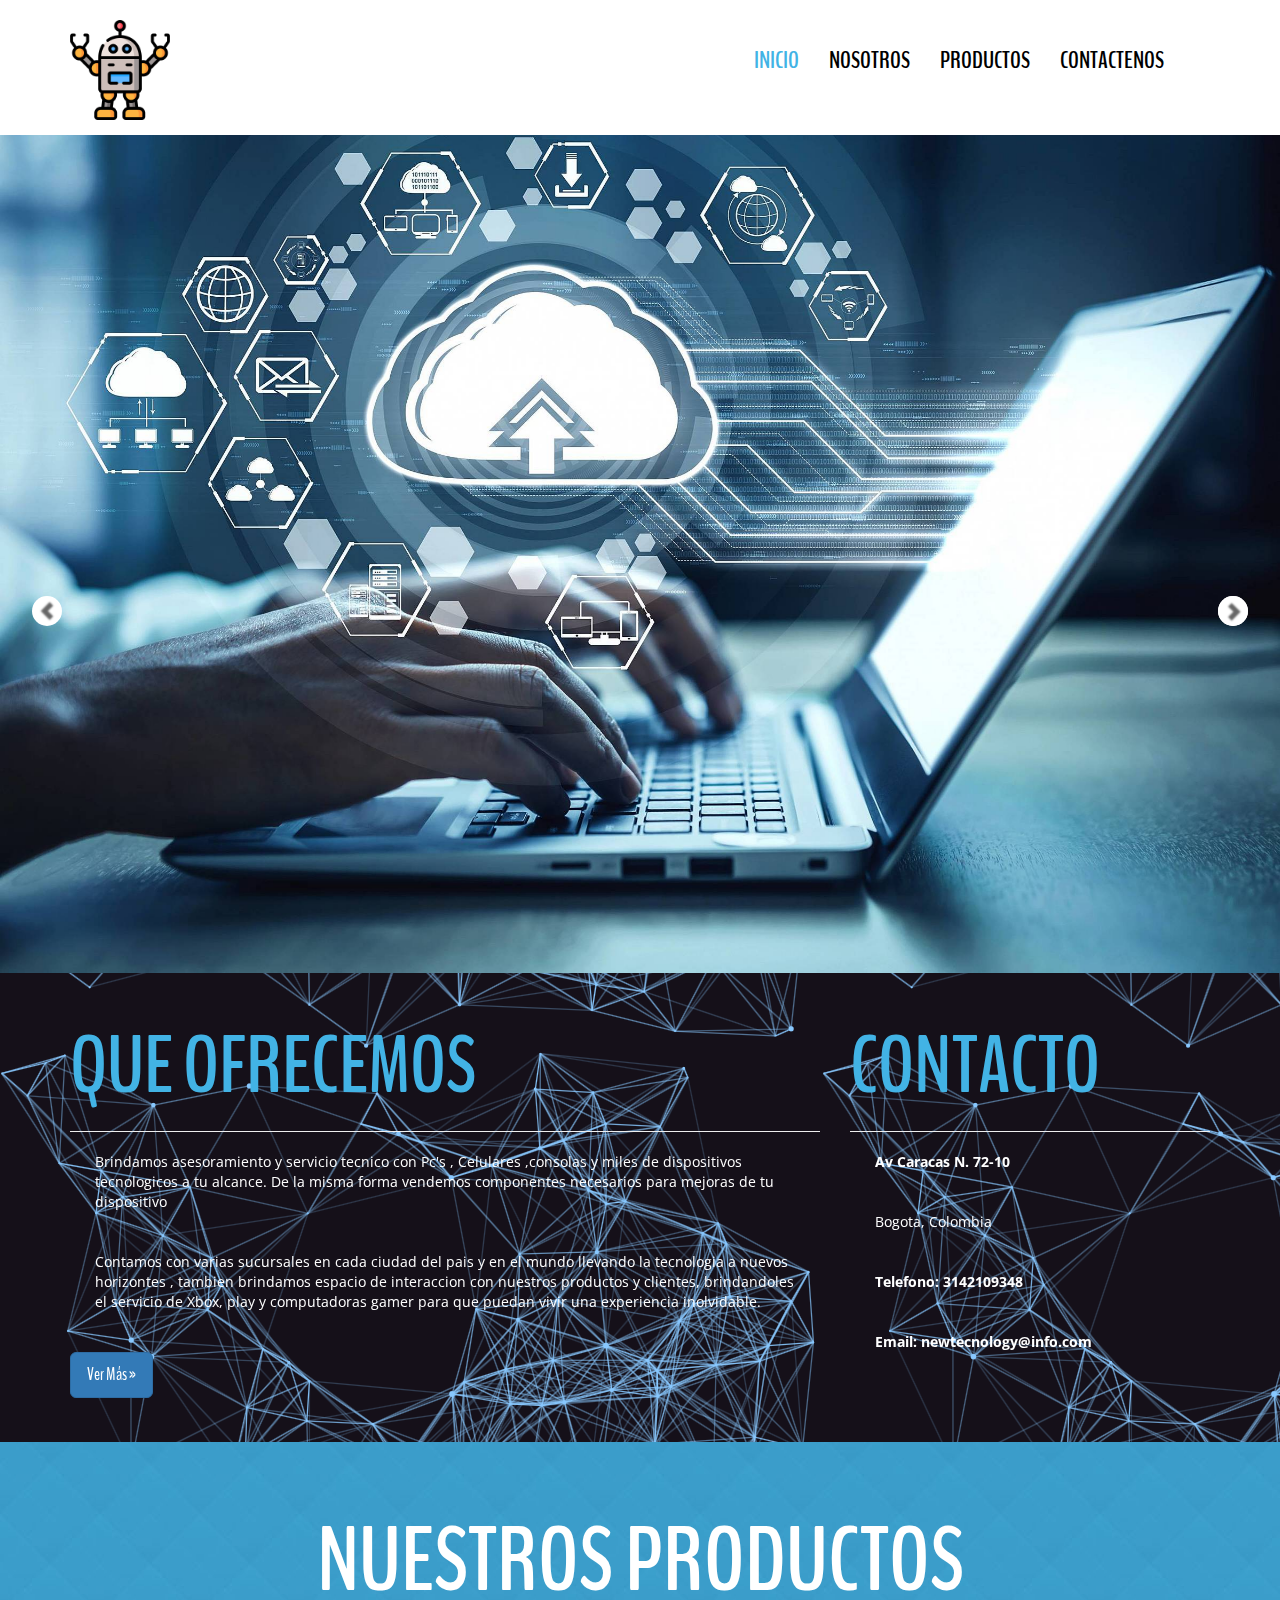
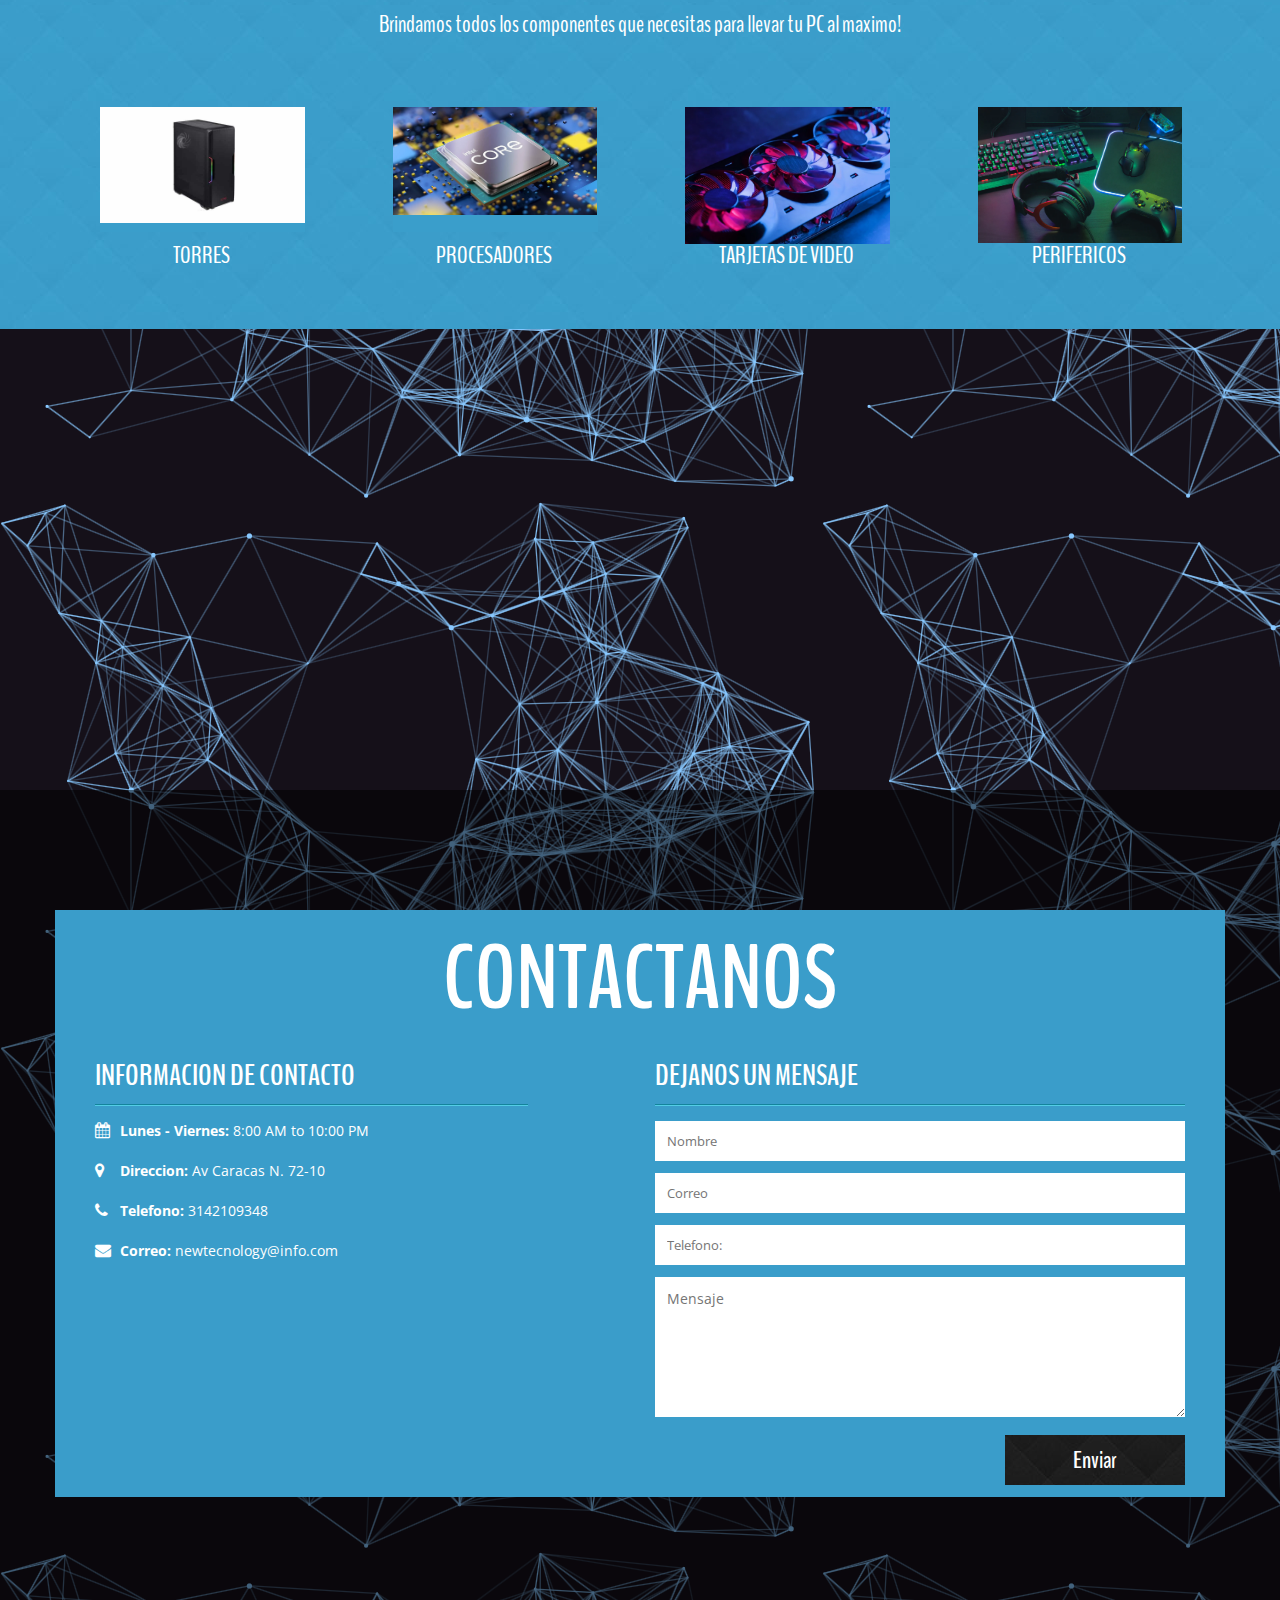
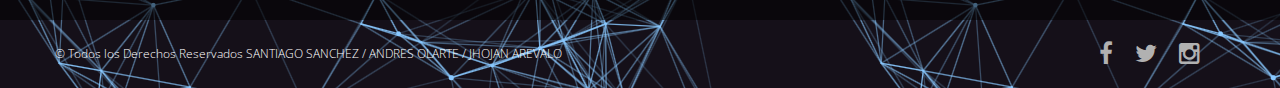
<file: PROYECTO/index.html>
<!DOCTYPE html>
<html lang="en">
<head>
	<meta charset="UTF-8">
	<title>NEW TECNOLOGY</title>
	<link rel="stylesheet" href="css/font-awesome.min.css">
	<link rel="stylesheet" href="css/bootstrap.min.css">
	<link rel="stylesheet" href="css/style.css">
	<link href='http://fonts.googleapis.com/css?family=Open+Sans:600italic,400,800,700,300' rel='stylesheet' type='text/css'>
	<link href='http://fonts.googleapis.com/css?family=BenchNine:300,400,700' rel='stylesheet' type='text/css'>
</head>
<body>
	<header class="top-header">
		<div class="container">
			<div class="row">
				<div class="col-xs-5 header-logo">
					<br>
					<a href="index.html"><img src="img/iconorobot.png.png" alt="" width="100" height="" class="img-responsive logo"></a>
				</div>

				<div class="col-md-7">
					<nav class="navbar navbar-default">
					  <div class="container-fluid nav-bar">
					   
					    <div class="navbar-header">
					      <button type="button" class="navbar-toggle collapsed" data-toggle="collapse" data-target="#bs-example-navbar-collapse-1">
					        <span class="sr-only">Toggle navigation</span>
					        <span class="icon-bar"></span>
					        <span class="icon-bar"></span>
					        <span class="icon-bar"></span>
					      </button>
					    </div>

					    
					    <div class="collapse navbar-collapse" id="bs-example-navbar-collapse-1">
					      
					      <ul class="nav navbar-nav navbar-right">
					        <li><a class="menu active" href="#home" >INICIO</a></li>
					        <li><a class="menu" href="nosotros.html">NOSOTROS</a></li>
					        <li><a class="menu" href="productos.html">PRODUCTOS </a></li>
					        <li><a class="menu" href="contacto.html"> CONTACTENOS</a></li>
					      </ul>
					    </div>
					  </div>
					</nav>
				</div>
			</div>
		</div>
	</header> 

	<section class="slider" id="home">
		<div class="container-fluid">
			<div class="row">

			    <div id="carouselHacked" class="carousel slide carousel-fade" data-ride="carousel">
					<div class="header-backup"></div>
			        <!-- Wrapper for slides -->
			        <div class="carousel-inner" role="listbox">
			            <div class="item active">
			            	<img src="img/tecnologia1.jpg" alt="">
			                <div class="carousel-caption">
			                </div>
			            </div>
			            <div class="item">
			            	<img src="img/tecnologia5.jpg" alt="">
			                <div class="carousel-caption">
			                </div>
			            </div>
						<div class="item">
			            	<img src="img/tecnologia3.jpg" alt="">
			                <div class="carousel-caption">
			                </div>
			            </div>
			          
			        <a class="left carousel-control" href="#carouselHacked" role="button" data-slide="prev">
			            <span class="glyphicon glyphicon-chevron-left" aria-hidden="true"></span>
			            <span class="sr-only">Previous</span>
			        </a>
			        <a class="right carousel-control" href="#carouselHacked" role="button" data-slide="next">
			            <span class="glyphicon glyphicon-chevron-right" aria-hidden="true"></span>
			            <span class="sr-only">Next</span>
					<a class="right carousel-control" href="#carouselHacked" role="button" data-slide="next">
					<span class="glyphicon glyphicon-chevron-right" aria-hidden="true"></span>
					<span class="sr-only">Next</span>
					    </a>
			        </a>
			    </div>
			   </div>
			</div>
		</div>
	</section>
<section class="about">
 	<div class="container">
		<div class="row">
	      	<div class="col-md-8">
		        <h1>QUE OFRECEMOS</h1>
		        <hr>
		        <p >Brindamos asesoramiento y servicio tecnico con Pc's , Celulares ,consolas y miles de dispositivos tecnologicos a tu alcance. De la misma forma vendemos componentes necesarios para mejoras de tu dispositivo </p>
		        <p>Contamos con varias sucursales en cada ciudad del pais y en el mundo llevando la tecnologia a nuevos horizontes , tambien brindamos espacio de interaccion con nuestros productos y clientes, brindandoles el servicio de Xbox, play y computadoras gamer para que puedan vivir una experiencia inolvidable.</p>
		        <a class="btn btn-primary btn-lg" href="#">Ver Más &raquo;</a>
				
	      	</div>
	      	<div class="col-md-4">
		        <h1>CONTACTO</h1>
		        <hr>
		        <address>
		          <p><strong>Av Caracas N. 72-10</strong></p>		          
		          <p>Bogota, Colombia</p>
		          <p><strong>Telefono: 3142109348</strong></p>
		          <p><strong>Email: newtecnology@info.com</strong></p>
	        	</address>
	      	</div>
    	</div>
 	</div>
 </section>

		

<section class="service text-center">
	<div class="container">
		<div class="row">
			<h2>Nuestros Productos</h2>
			<h4>Brindamos todos los componentes que necesitas para llevar tu PC al maximo! </h4>

			<div class="col-md-3 col-sm-6">
				<div class="single-service">
					<div class="single-service-img">
						<div class="service-img">
							<img class="img-responsive" src="img/torre2.jpg" alt="" width="230" height="250">
						</div>
					</div>
					<h3>TORRES</h3>
				</div>
			</div>

			<div class="col-md-3 col-sm-6">
				<div class="single-service">
					<div class="single-service-img">
						<div class="service-img">
							<img class="img-responsive" src="img/procesador2.jpg" alt="">
						</div>
					</div>
					<h3>PROCESADORES</h3>
				</div>
			</div>

			<div class="col-md-3 col-sm-6">
				<div class="single-service">
					<div class="single-service-img">
						<div class="service-img">
							<img class="img-responsive" src="img/tarjeta3.jpg" alt="">
						</div>
					</div>
					<h3>TARJETAS DE VIDEO</h3>
				</div>
			</div>

			<div class="col-md-3 col-sm-6">
				<div class="single-service">
					<div class="single-service-img">
						<div class="service-img">
							<img class="img-responsive" src="img/perifericos.jpg" alt="">
						</div>
					</div>
					<h3>PERIFERICOS</h3>
				</div>
			</div>
		</div>
	</div>
</section>

<section class="sec_video">	
		<div class="container">
			<div class="row">
	      		<div class="col-md-12">
					<iframe width="560" height="315" src="https://www.youtube.com/embed/bBpFXitgOH8" title="YouTube video player" frameborder="0" allow="accelerometer; autoplay; clipboard-write; encrypted-media; gyroscope; picture-in-picture; web-share" allowfullscreen></iframe>
					</div>
	            </div>
      		</div>
     	</div>
</section>

<section class="api-map" id="contact">
	<div class="container-fluid">
		<div class="row">
			<div class="col-md-12 map" id="map">
				<iframe src="https://www.google.com/maps/embed?pb=!1m18!1m12!1m3!1d3976.6781989685974!2d-74.06619278789185!3d4.65136074338502!2m3!1f0!2f0!3f0!3m2!1i1024!2i768!4f13.1!3m3!1m2!1s0x8e3f9a4609cc7c73%3A0xf01feaad917b4463!2sINCAP%20Sede%20Chapinero!5e0!3m2!1ses!2sco!4v1680534076917!5m2!1ses!2sco" width="2000" height="2000" style="border:0;" allowfullscreen="" loading="lazy" referrerpolicy="no-referrer-when-downgrade"></iframe>
			</div>
		</div>
	</div>
</section>

<section class="contact">
	<div class="container">
		<div class="row">
				<div class="contact-caption clearfix">
					<div class="contact-heading text-center">
						<h2>Contactanos</h2>
					</div>

					<div class="col-md-5 contact-info text-left">
						<h3>Informacion de Contacto</h3>
						<div class="info-detail">
							<ul><li><i class="fa fa-calendar"></i><span>Lunes - Viernes:</span> 8:00 AM to 10:00 PM</li></ul>
							<ul><li><i class="fa fa-map-marker"></i><span>Direccion:</span> Av Caracas N. 72-10</li></ul>
							<ul><li><i class="fa fa-phone"></i><span>Telefono:</span> 3142109348</li></ul>
							<ul><li><i class="fa fa-envelope"></i><span>Correo:</span> newtecnology@info.com</li></ul>
						</div>
					</div>


					<div class="col-md-6 col-md-offset-1 contact-form">
						<h3>Dejanos un Mensaje</h3>

						<form class="form">
							<input class="name" type="text" placeholder="Nombre">
							<input class="email" type="email" placeholder="Correo">
							<input class="phone" type="text" placeholder="Telefono:">
							<textarea class="message" name="message" id="message" cols="30" rows="10" placeholder="Mensaje"></textarea>
							<input class="submit-btn" type="submit" value="Enviar">
						</form>
					</div>

				</div>
		</div>
	</div>
</section>



<footer class="footer clearfix">
	<div class="container">
		<div class="row">
			<div class="col-xs-6 footer-para">
				<p>&copy; <a href="https://www.mipagina.com"></a> Todos los Derechos Reservados SANTIAGO SANCHEZ / ANDRES OLARTE / JHOJAN AREVALO </p>
			</div>

			<div class="col-xs-6 text-right">
				<a href=""><i class="fa fa-facebook"></i></a>
				<a href=""><i class="fa fa-twitter"></i></a>
				<a href=""><i class="fa fa-instagram"></i></a>
			</div>
		</div>
	</div>
</footer>


	<script src="js/jquery-2.1.1.js"></script>
	<script src="js/gmaps.js"></script>
	<script src="js/smoothscroll.js"></script>
	<script src="js/bootstrap.min.js"></script>
	<script src="js/custom.js"></script>
	
</body>
</html>
</file>
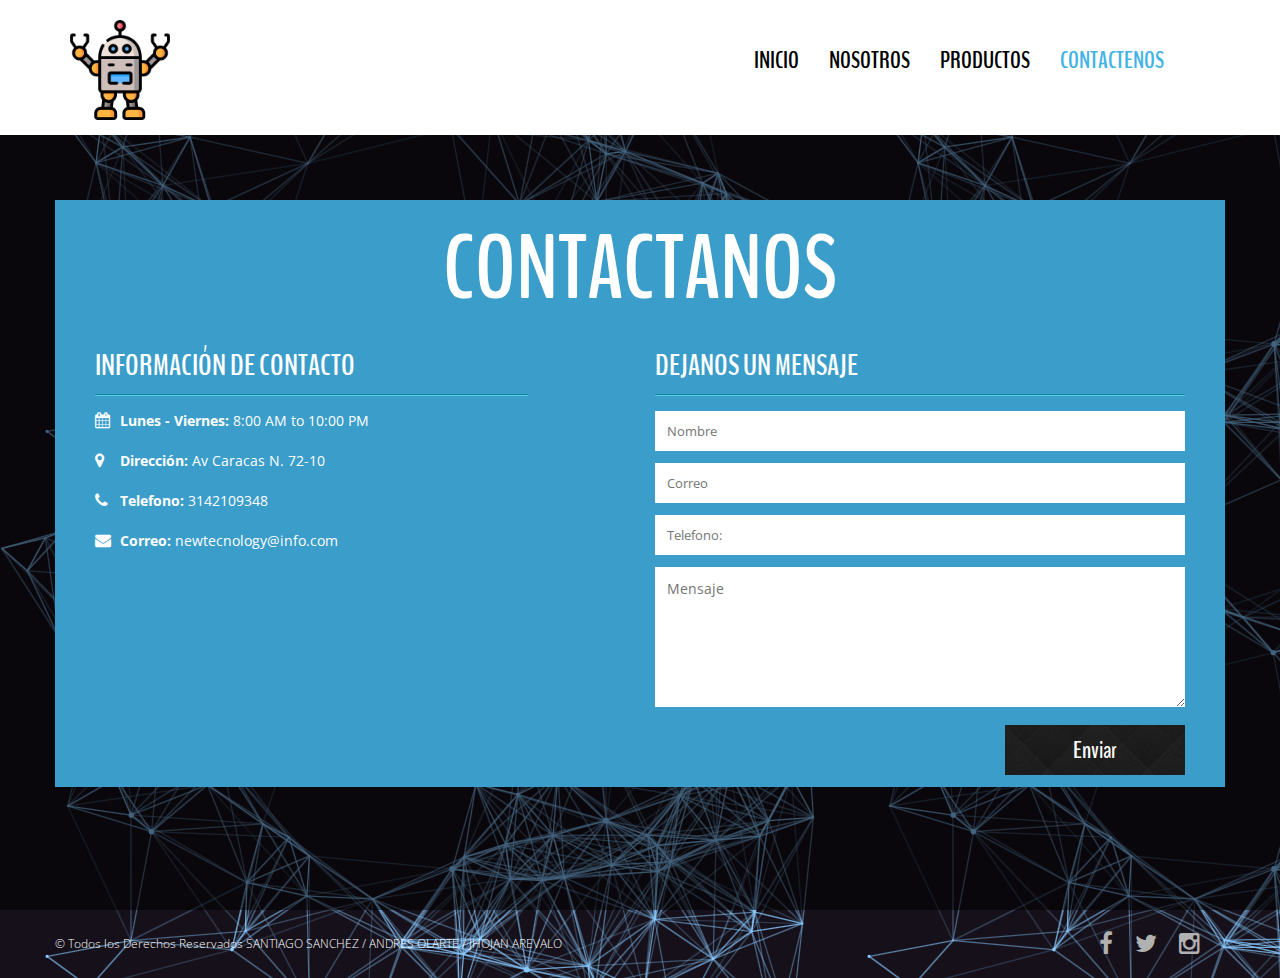
<file: PROYECTO/contacto.html>
<!DOCTYPE html>
<html lang="en">
<head>
	<meta charset="UTF-8">
	<title>NEW TECNOLOGY </title>
	<link rel="stylesheet" href="css/font-awesome.min.css">
	<link rel="stylesheet" href="css/bootstrap.min.css">
	<link rel="stylesheet" href="css/style.css">
	<link href='http://fonts.googleapis.com/css?family=Open+Sans:600italic,400,800,700,300' rel='stylesheet' type='text/css'>
	<link href='http://fonts.googleapis.com/css?family=BenchNine:300,400,700' rel='stylesheet' type='text/css'>
</head>
<body>
<header class="top-header">
<div class="container">
<div class="row">
<div class="col-xs-5 header-logo">
<br>
<a href="index.html"><img src="img/iconorobot.png.png" alt="" width="100" height="100" class="img-responsive logo"></a>
</div>
<div class="col-md-7">
<nav class="navbar navbar-default">
  <div class="container-fluid nav-bar">
					   
<div class="navbar-header">
 <button type="button" class="navbar-toggle collapsed" data-toggle="collapse" data-target="#bs-example-navbar-collapse-1">
<span class="sr-only">Toggle navigation</span>
<span class="icon-bar"></span>
<span class="icon-bar"></span>
<span class="icon-bar"></span>
 </button>
</div>
 <div class="collapse navbar-collapse" id="bs-example-navbar-collapse-1">
 <ul class="nav navbar-nav navbar-right">
  <li><a class="menu" href="index.html" >INICIO</a></li>
<li><a class="menu" href="nosotros.html">NOSOTROS</a></li>
<li><a class="menu" href="productos.html">PRODUCTOS </a></li>
<li><a class="menu active" href="contacto.html"> CONTACTENOS</a></li>
</ul></div></div></nav></div></div></div>
</header> 
<section class="api-map" id="contact">
	<div class="container-fluid">
		<div class="row">
			<div class="col-md-12 map" id="map">
				<iframe src="https://www.google.com/maps/embed?pb=!1m18!1m12!1m3!1d3976.6781989685974!2d-74.06619278789185!3d4.65136074338502!2m3!1f0!2f0!3f0!3m2!1i1024!2i768!4f13.1!3m3!1m2!1s0x8e3f9a4609cc7c73%3A0xf01feaad917b4463!2sINCAP%20Sede%20Chapinero!5e0!3m2!1ses!2sco!4v1680534076917!5m2!1ses!2sco" width="2000" height="2000" style="border:0;" allowfullscreen="" loading="lazy" referrerpolicy="no-referrer-when-downgrade"></iframe>
			</div>
		</div>
	</div>
</section>
<section class="contact">
<div class="container">
<div class="row">
<div class="contact-caption clearfix">
<div class="contact-heading text-center">
<h2>Contactanos</h2>
</div>
<div class="col-md-5 contact-info text-left">
<h3>Información de Contacto</h3>
<div class="info-detail">
<ul><li><i class="fa fa-calendar"></i><span>Lunes - Viernes:</span> 8:00 AM to 10:00 PM</li></ul>
<ul><li><i class="fa fa-map-marker"></i><span>Dirección:</span> Av Caracas N. 72-10</li></ul>
<ul><li><i class="fa fa-phone"></i><span>Telefono:</span> 3142109348 </li></ul>
<ul><li><i class="fa fa-envelope"></i><span>Correo:</span> newtecnology@info.com </li></ul></div></div>
<div class="col-md-6 col-md-offset-1 contact-form">
<h3>Dejanos un Mensaje</h3>
<form class="form">
<input class="name" type="text" placeholder="Nombre">
<input class="email" type="email" placeholder="Correo">
<input class="phone" type="text" placeholder="Telefono:">
<textarea class="message" name="message" id="message" cols="30" rows="10" placeholder="Mensaje"></textarea>
<input class="submit-btn" type="submit" value="Enviar">
</form></div></div></div></div>
</section>
<footer class="footer clearfix">
<div class="container">
<div class="row">
<div class="col-xs-6 footer-para">
<p>&copy; <a href="https://www.mipagina.com"></a> Todos los Derechos Reservados SANTIAGO SANCHEZ / ANDRES OLARTE / JHOJAN AREVALO </p>
</div>
<div class="col-xs-6 text-right">
<a href=""><i class="fa fa-facebook"></i></a>
<a href=""><i class="fa fa-twitter"></i></a>
<a href=""><i class="fa fa-instagram"></i></a></div></div></div></footer>
<script src="js/jquery-2.1.1.js"></script>
	<script src="js/gmaps.js"></script>
	<script src="js/smoothscroll.js"></script>
	<script src="js/bootstrap.min.js"></script>
	<script src="js/custom.js"></script>
	
</body>
</html>
</file>
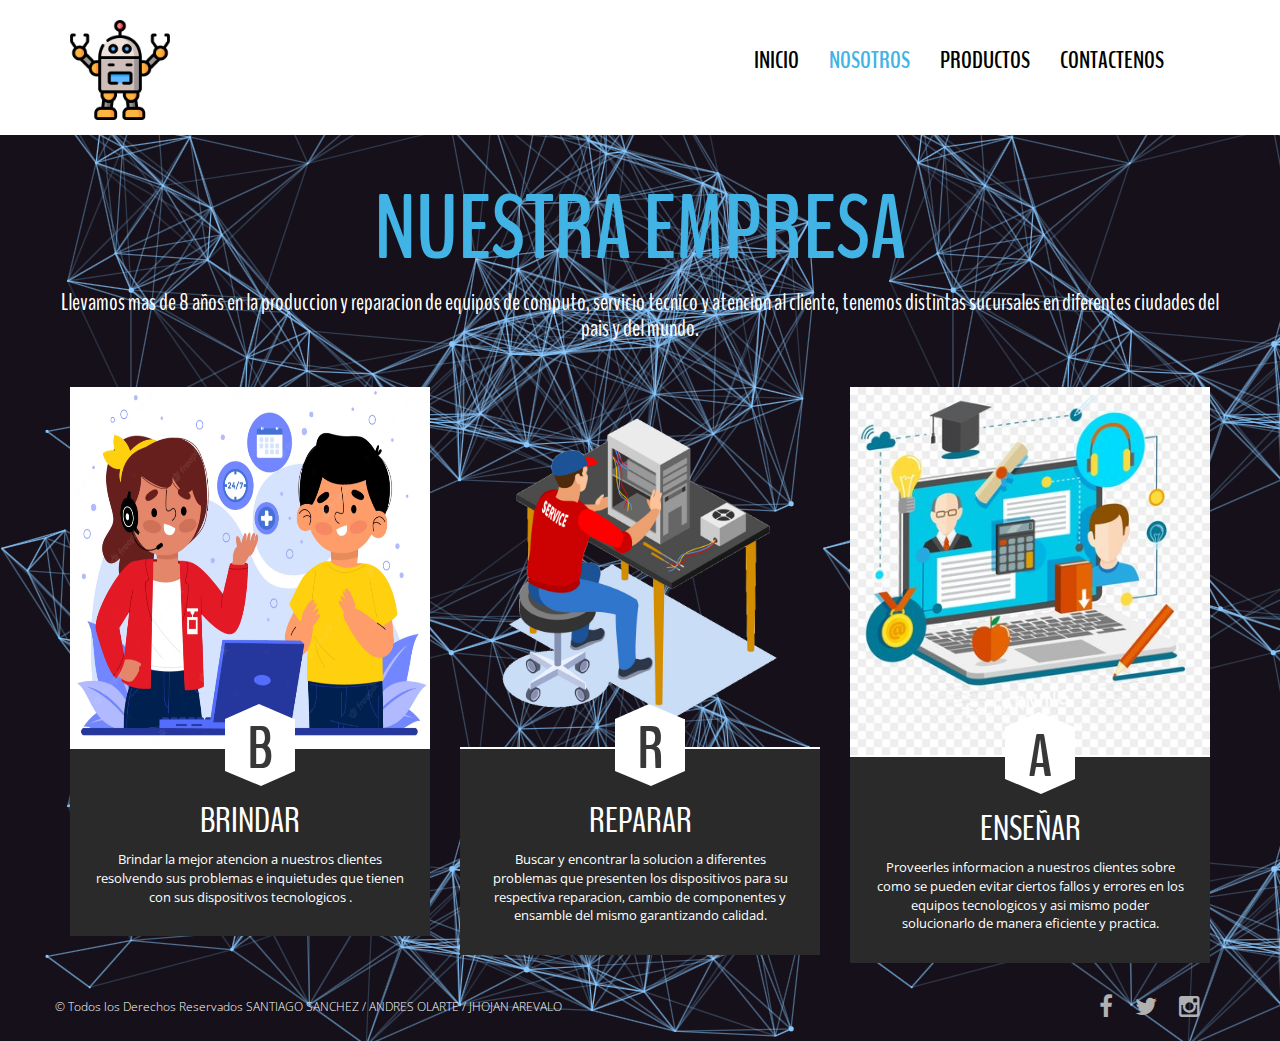
<file: PROYECTO/nosotros.html>
<!DOCTYPE html>
<html lang="en">
<head>
	<meta charset="UTF-8">
	<title>NEW TECNOLOGY</title>
	<link rel="stylesheet" href="css/font-awesome.min.css">
	<link rel="stylesheet" href="css/bootstrap.min.css">
	<link rel="stylesheet" href="css/style.css">
	<link href='http://fonts.googleapis.com/css?family=Open+Sans:600italic,400,800,700,300' rel='stylesheet' type='text/css'>
	<link href='http://fonts.googleapis.com/css?family=BenchNine:300,400,700' rel='stylesheet' type='text/css'>
</head>
<body>
	
	<header class="top-header">
		<div class="container">
			<div class="row">
				<div class="col-xs-5 header-logo">
					<br>
					<a href="index.html"><img src="img/iconorobot.png.png" alt="" width="100" height="100" class="img-responsive logo"></a>
				</div>

				<div class="col-md-7">
					<nav class="navbar navbar-default">
					  <div class="container-fluid nav-bar">
					   
					    <div class="navbar-header">
					      <button type="button" class="navbar-toggle collapsed" data-toggle="collapse" data-target="#bs-example-navbar-collapse-1">
					        <span class="sr-only">Toggle navigation</span>
					        <span class="icon-bar"></span>
					        <span class="icon-bar"></span>
					        <span class="icon-bar"></span>
					      </button>
					    </div>

					    
					    <div class="collapse navbar-collapse" id="bs-example-navbar-collapse-1">
					      
					      <ul class="nav navbar-nav navbar-right">
					        <li><a class="menu" href="index.html" >INICIO</a></li>
					        <li><a class="menu active" href="nosotros.html">NOSOTROS</a></li>
					        <li><a class="menu" href="productos.html">PRODUCTOS </a></li>
					        <li><a class="menu" href="contato.html"> CONTACTENOS</a></li>
					      </ul>
					    </div>
					  </div>
					</nav>
				</div>
			</div>
		</div>
	</header> 

<section class="about text-center">
	<div class="container">
		<div class="row">
			<h2>Nuestra Empresa</h2>
			<h4>Llevamos mas de 8 años en la produccion y reparacion de equipos de computo, servicio tecnico y atencion al cliente, tenemos distintas sucursales en diferentes ciudades del pais y del mundo.</h4>

			<div class="col-md-4 col-sm-6">
				<div class="single-about-detail clearfix">
					<div class="about-img">
						<img src="img/atencion2.jpg" alt="" width="150" height="360">
					</div>

					<div class="about-details">
						<div class="pentagon-text">
							<h1>B</h1>
						</div>

						<h3>BRINDAR</h3>
						<p>Brindar la mejor atencion a nuestros clientes resolvendo sus problemas e inquietudes que tienen con sus dispositivos tecnologicos .</p>
					</div>
				</div>
			</div>

			<div class="col-md-4 col-sm-6">
				<div class="single-about-detail">
					<div class="about-img">
						<img class="img-responsive" src="img/ReparacionPC.jpg" alt="">
					</div>

					<div class="about-details">
						<div class="pentagon-text">
							<h1>R</h1>
						</div>

						<h3>REPARAR</h3>
						<p>Buscar y encontrar la solucion a diferentes problemas que presenten los dispositivos para su respectiva reparacion, cambio de componentes y ensamble del mismo garantizando calidad.</p>
					</div>
				</div>
			</div>


			<div class="col-md-4 col-sm-6">
				<div class="single-about-detail">
					<div class="about-img">
						<img class="img-responsive" src="img/TE1.png" alt="" width="120" height="360">
					</div>

					<div class="about-details">
						<div class="pentagon-text">
							<h1>A</h1>
						</div>

						<h3>ENSEÑAR</h3>
						<p>Proveerles informacion a nuestros clientes sobre como se pueden evitar ciertos fallos y errores en los equipos tecnologicos y asi mismo poder solucionarlo de manera eficiente y practica.</p>
					</div>
				</div>
			</div>

		</div>
	</div>
</section>



<footer class="footer clearfix">
	<div class="container">
		<div class="row">
			<div class="col-xs-6 footer-para">
				<p>&copy; <a href="https://www.mipagina.com"></a> Todos los Derechos Reservados SANTIAGO SANCHEZ / ANDRES OLARTE / JHOJAN AREVALO</p>
			</div>

			<div class="col-xs-6 text-right">
				<a href=""><i class="fa fa-facebook"></i></a>
				<a href=""><i class="fa fa-twitter"></i></a>
				<a href=""><i class="fa fa-instagram"></i></a>
			</div>
		</div>
	</div>
</footer>

	<script src="js/jquery-2.1.1.js"></script>
	<script src="http://maps.google.com/maps/api/js?sensor=true"></script>
	<script src="js/gmaps.js"></script>
	<script src="js/smoothscroll.js"></script>
	<script src="js/bootstrap.min.js"></script>
	<script src="js/custom.js"></script>
	
</body>
</html>
</file>
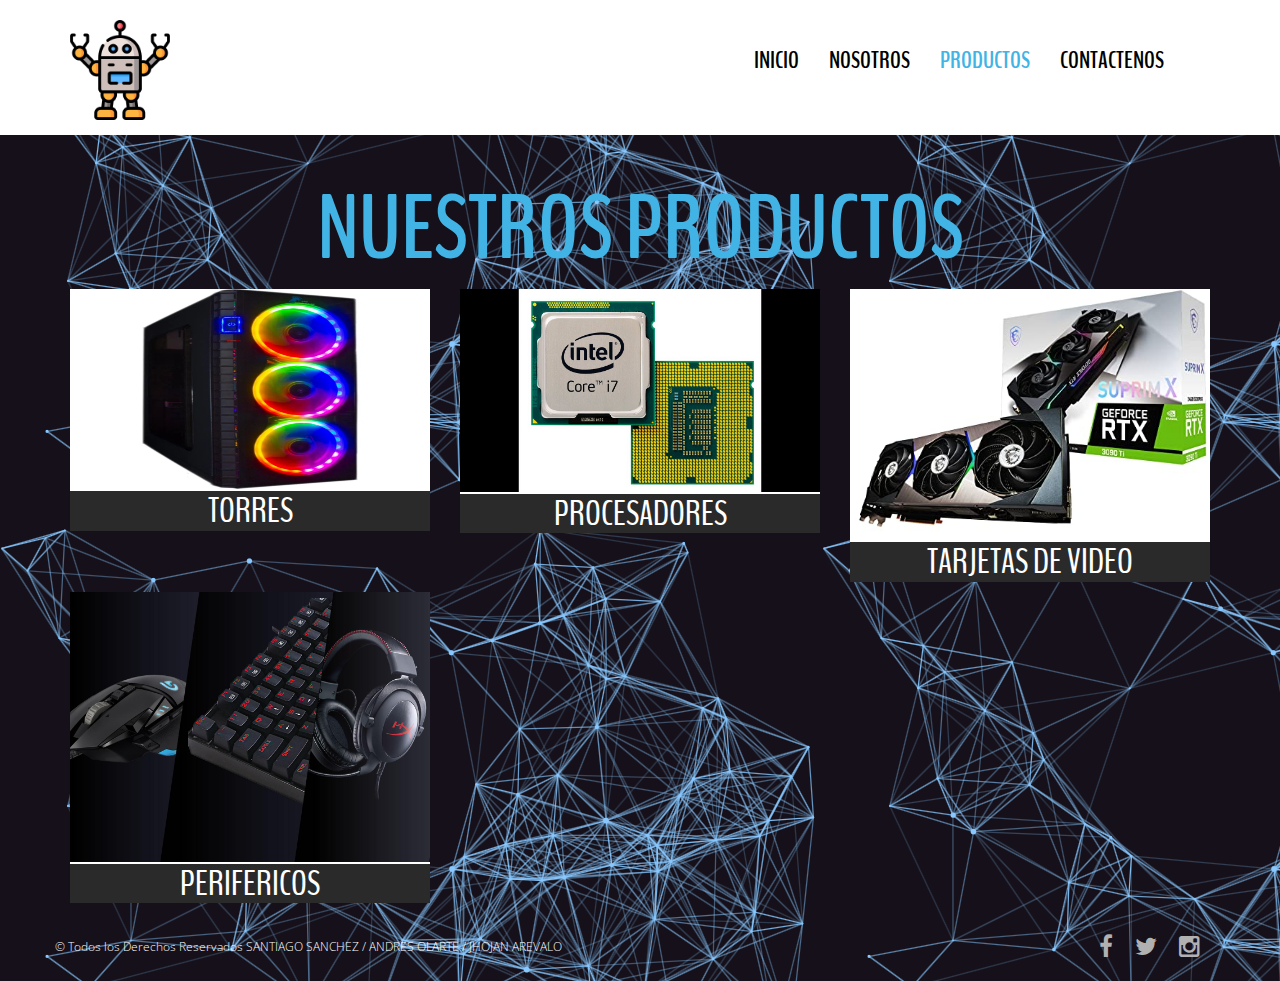
<file: PROYECTO/productos.html>
<!DOCTYPE html>
<html lang="en">
<head>
	<meta charset="UTF-8">
	<title>NEW TECNOLOGY</title>
	<link rel="stylesheet" href="css/font-awesome.min.css">
	<link rel="stylesheet" href="css/bootstrap.min.css">
	<link rel="stylesheet" href="css/style.css">
	<link href='http://fonts.googleapis.com/css?family=Open+Sans:600italic,400,800,700,300' rel='stylesheet' type='text/css'>
	<link href='http://fonts.googleapis.com/css?family=BenchNine:300,400,700' rel='stylesheet' type='text/css'>
</head>
<body>
	
	<header class="top-header">
		<div class="container">
			<div class="row">
				<div class="col-xs-5 header-logo">
					<br>
					<a href="index.html"><img src="img/iconorobot.png.png" alt="" width="100" height="100" class="img-responsive logo"></a>
				</div>

				<div class="col-md-7">
					<nav class="navbar navbar-default">
					  <div class="container-fluid nav-bar">
					   
					    <div class="navbar-header">
					      <button type="button" class="navbar-toggle collapsed" data-toggle="collapse" data-target="#bs-example-navbar-collapse-1">
					        <span class="sr-only">Toggle navigation</span>
					        <span class="icon-bar"></span>
					        <span class="icon-bar"></span>
					        <span class="icon-bar"></span>
					      </button>
					    </div>

					    
					    <div class="collapse navbar-collapse" id="bs-example-navbar-collapse-1">
					      
					      <ul class="nav navbar-nav navbar-right">
					        <li><a class="menu" href="index.html" >INICIO</a></li>
					        <li><a class="menu" href="nosotros.html">NOSOTROS</a></li>
					        <li><a class="menu active" href="productos.html">PRODUCTOS </a></li>
					        <li><a class="menu" href="contacto.html"> CONTACTENOS</a></li>
					      </ul>
					    </div>
					  </div>
					</nav>
				</div>
			</div>
		</div>
	</header> 

<section class="about text-center">
	<div class="container">
		<div class="row">
			<h2>Nuestros Productos</h2>
			

			<div class="col-md-4 col-sm-6">
				<div class="single-about-detail clearfix">
					<div class="about-img">
						<img src="img/pc.jpg" alt="" width="100" height="200">
					</div>
					<div class="about-details">
						<h3>TORRES</h3>
					</div>
				</div>
			</div>

			<div class="col-md-4 col-sm-6">
				<div class="single-about-detail">
					<div class="about-img">
						<img class="img-responsive" src="img/procesador3.jpg" alt=""  width="100" height="300">
					</div>
					<div class="about-details">
						<h3>PROCESADORES</h3>
					</div>
				</div>
			</div>


			<div class="col-md-4 col-sm-6">
				<div class="single-about-detail">
					<div class="about-img">
						<img class="img-responsive" src="img/4444.jpg" alt="" width="100" height="150">
					</div>
					<div class="about-details">
						<h3>TARJETAS DE VIDEO</h3>
					</div>
				</div>
			</div>


			<div class="col-md-4 col-sm-6">
				<div class="single-about-detail clearfix">
					<div class="about-img">
						<img src="img/perifericos2.jpg" alt="">
					</div>
					<div class="about-details">
						<h3>PERIFERICOS</h3>
					</div>
				</div>
			</div>
		</div>
	</div>
</section>



<footer class="footer clearfix">
	<div class="container">
		<div class="row">
			<div class="col-xs-6 footer-para">
				<p>&copy; <a href="https://www.mipagina.com"></a> Todos los Derechos Reservados SANTIAGO SANCHEZ / ANDRES OLARTE / JHOJAN AREVALO </p>
			</div>

			<div class="col-xs-6 text-right">
				<a href=""><i class="fa fa-facebook"></i></a>
				<a href=""><i class="fa fa-twitter"></i></a>
				<a href=""><i class="fa fa-instagram"></i></a>
			</div>
		</div>
	</div>
</footer>

	<script src="js/jquery-2.1.1.js"></script>
	<script src="http://maps.google.com/maps/api/js?sensor=true"></script>
	<script src="js/gmaps.js"></script>
	<script src="js/smoothscroll.js"></script>
	<script src="js/bootstrap.min.js"></script>
	<script src="js/custom.js"></script>
	
</body>
</html>
</file>
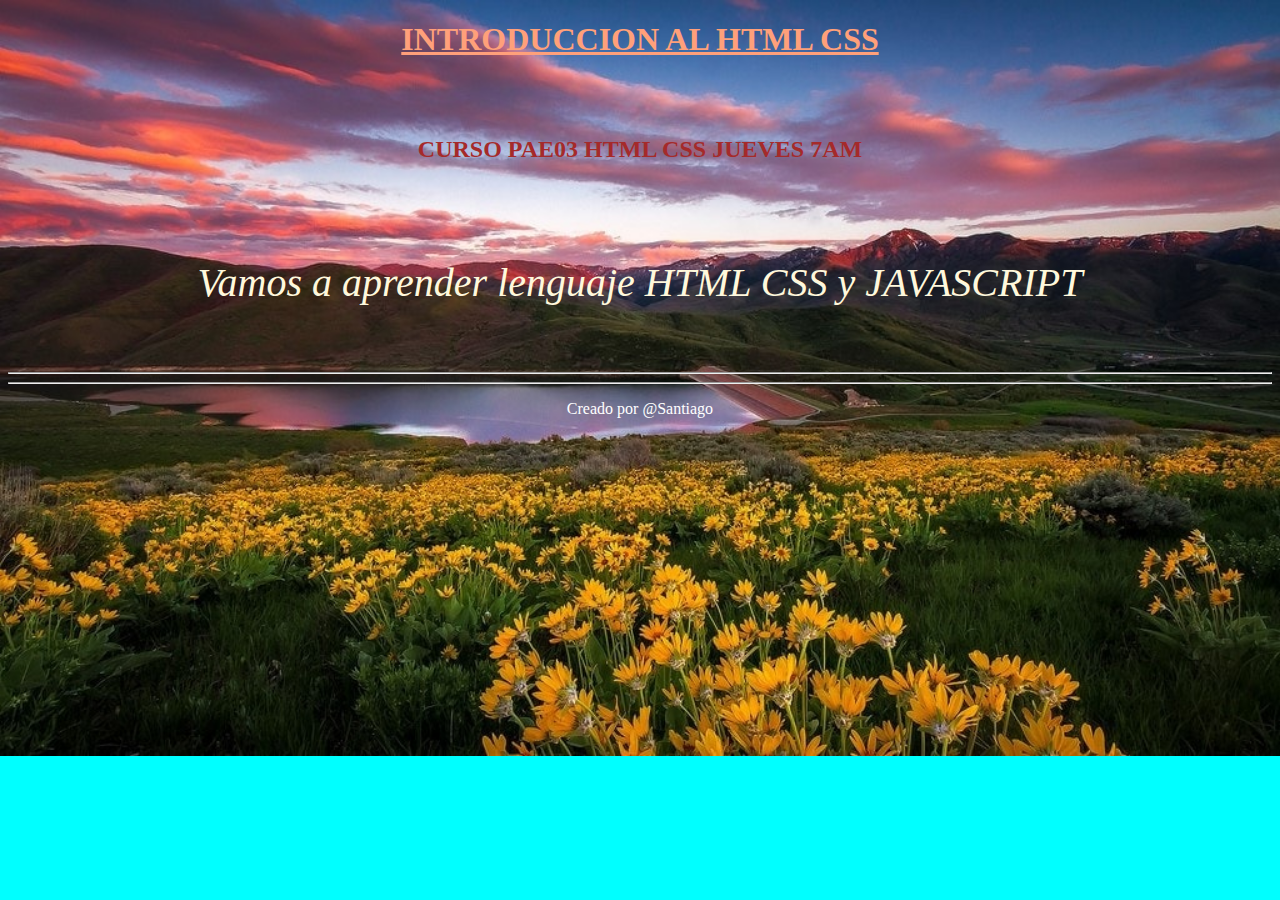
<file: SEMANA1/EJERCICIO 1 INTRO HTML.html>
<!DOCTYPE html>
<html lang="en">
<head>
    <meta charset="UTF-8">
    <meta http-equiv="X-UA-Compatible" content="IE=edge">
    <meta name="viewport" content="width=device-width, initial-scale=1.0">
    <title>Ejercicio1</title>
</head>
<body style="background-color: aqua; background-image: url(./61.jpg); background-repeat: no-repeat;
background-size: cover ;">
    <center>
        <H1 style="color: lightsalmon; text-decoration: underline;">INTRODUCCION AL HTML CSS</H1>
        <br><br>
        <h2 style="color: brown; font-family: jokerman;">CURSO PAE03 HTML CSS JUEVES 7AM</h2>
        <br><br>
        <p style="color: cornsilk; font-style: italic; font: weight bold ; font-size: 40px;">Vamos a aprender lenguaje HTML CSS y JAVASCRIPT </p>
        <br>
        <hr>
        <hr>
        <p><font face="Comic sans" color="white">Creado por @Santiago</font></p> 
       </center>
</body>
</html>
</file>
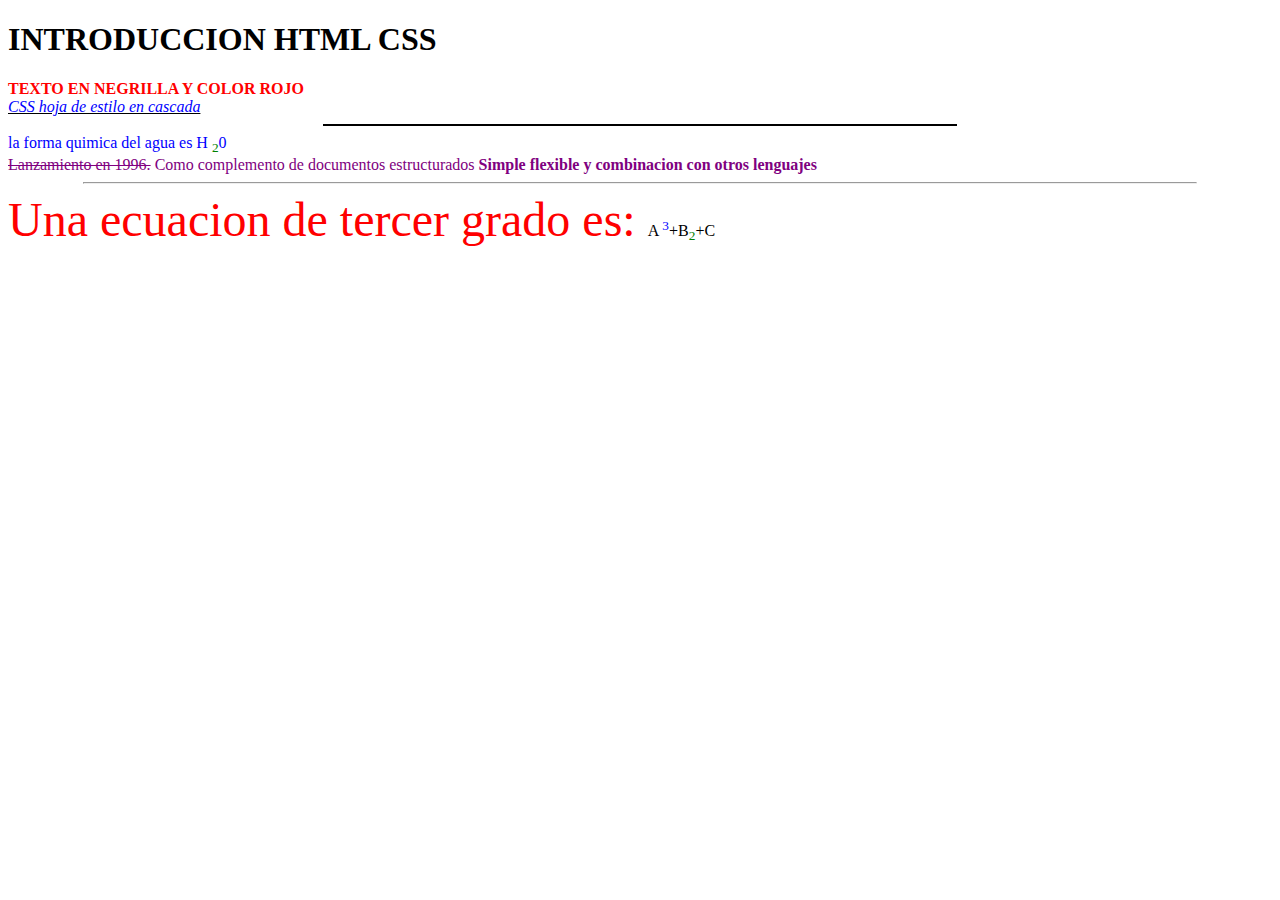
<file: SEMANA1/EJERCICIO2.html>
<!DOCTYPE html>
<html lang="en">
<head>
    <meta charset="UTF-8">
    <meta http-equiv="X-UA-Compatible" content="IE=edge">
    <meta name="viewport" content="width=device-width, initial-scale=1.0">
    <title>Document</title>
</head>
<body>
    <H1>INTRODUCCION HTML CSS</H1>
    <b> <font color="red">TEXTO EN NEGRILLA Y COLOR ROJO </font></b>
    <br>
    <u> <i> <font color="blue">CSS hoja de estilo en cascada</font></i></u>
    <hr align="center" width="50%" color="black">
     <font color="blue" face="ravie">la forma quimica del agua es H <sub>
<font color="green">2</font></sub>0</font>
<br>
<font color="purple"><s>Lanzamiento en 1996.</s></i> Como complemento
de documentos estructurados </i><b> Simple flexible y combinacion con otros lenguajes </b> </font>
<hr align="center" width="88%">
 <font color="red" size="12" face="calibri">Una ecuacion de tercer grado es:
</font>A <sup><font color="blue">3</font></sup>+B<sub><font color="green">2</font></sub>+C 
</body>
</html>
</file>
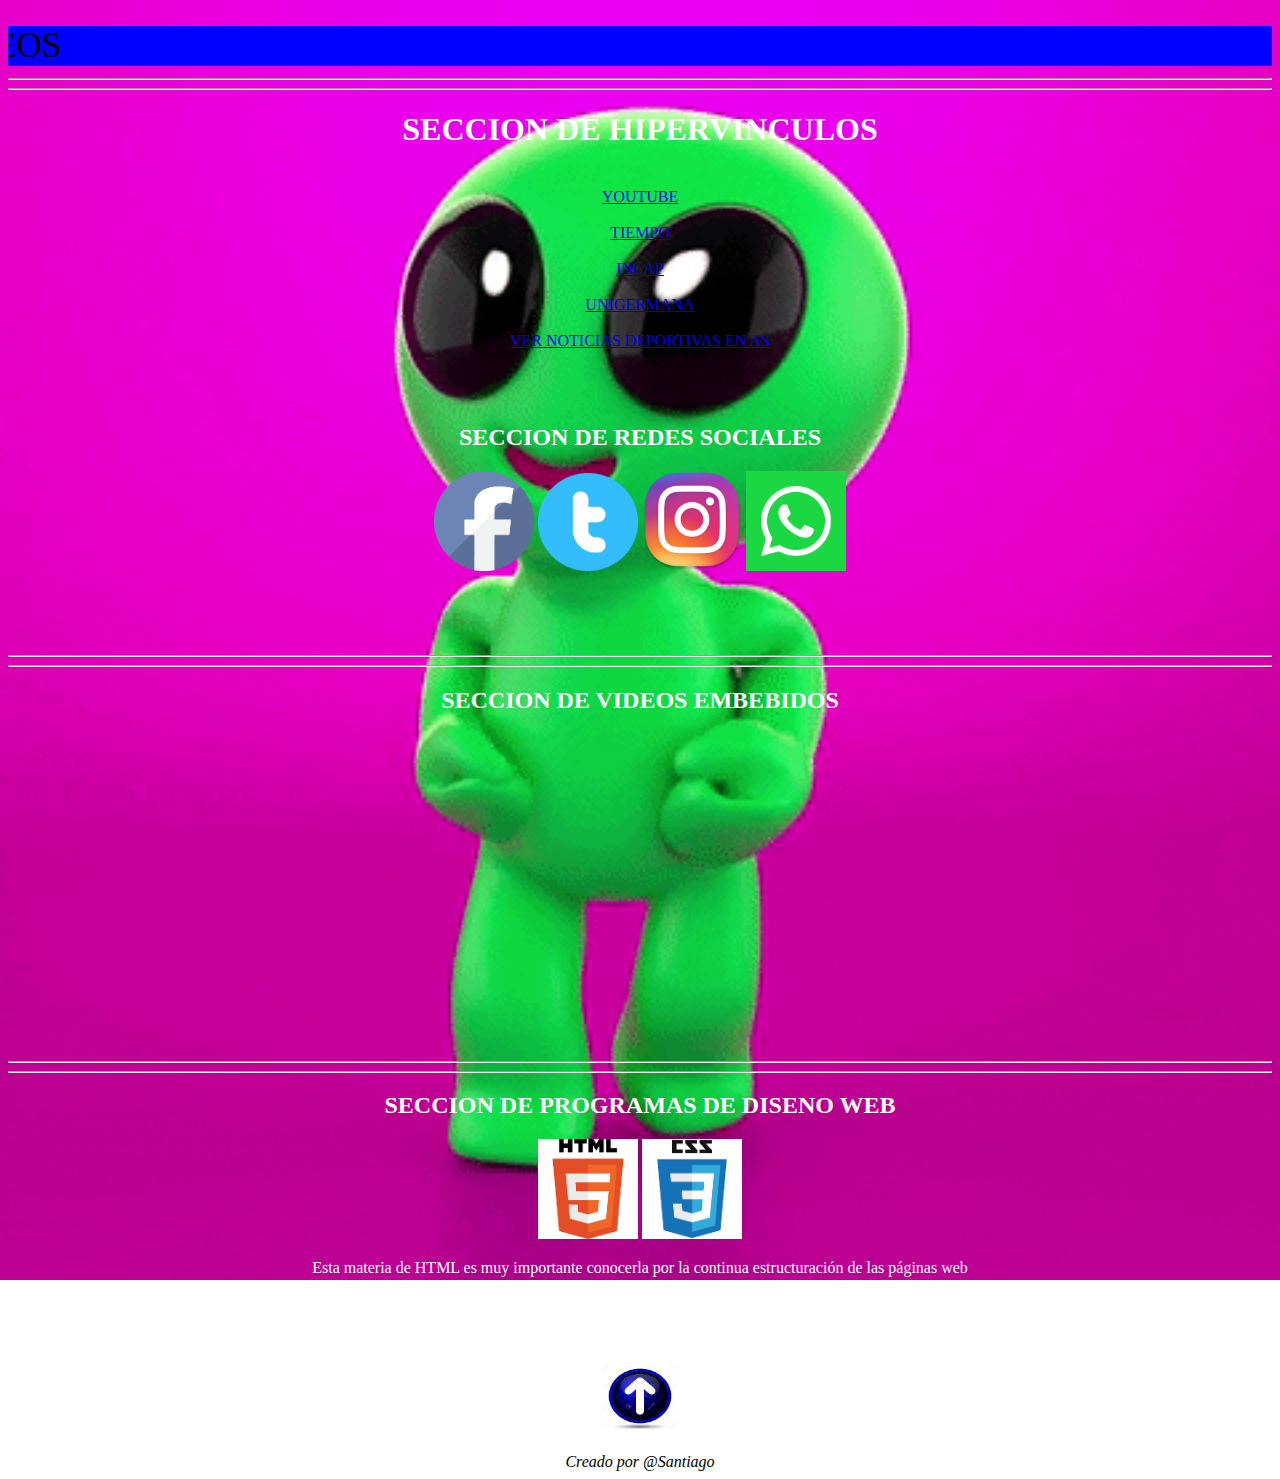
<file: SEMANA3/EJERCICIO2 HIPERENLACES.html>
<!DOCTYPE html>
<html lang="en">
<head>
    <meta charset="UTF-8">
    <meta http-equiv="X-UA-Compatible" content="IE=edge">
    <meta name="viewport" content="width=device-width, initial-scale=1.0">
    <title>EJERCICIO 2</title>
    <style>
        @import url('https://fonts.googleapis.com/css2?family=DM+Serif+Text&family=Tilt+Warp&display=swap');
        .responsive{
            max-width: 100%;
            height: auto;
        }
        body{
            background-image: url(img/giphy.gif);
            background-size: cover;
            background-repeat: no-repeat;
            background-attachment: fixed;
        }
        h1,h2,p{
            text-align: center;
            color: white;
        }
        .responsive:hover{
            transform: scale(1.2);
            filter: grayscale(100%);
        }
    </style>
</head>
<body>
    <!-- Crear anclaje interno -->
    <a id="INICIO"></a> <br>
    <!-- Creacion etiqueta marquesina -->
    <marquee behavior="alternative" direction="right" style="font-size: 35px;background-color: blue;">WEB RESPONSIVE CON HIPERVINCULOS Y VIDEOS</marquee>

    <hr><hr>
    <!-- DEFINIR HIPERVINCULOS -->
    <h1>SECCION DE HIPERVINCULOS</h1>
    <br>
    <center>
        <a href="http://www.youtube.com" target="blank">YOUTUBE</a> <br><br>
        <a href="http://www.eltiempo.com" target="blank">TIEMPO</a> <br><br>
        <a href="http://incap.edu.co" target="blank">INCAP</a> <br><br>
        <a href="http://www.unigermana.edu.co" target="blank">UNIGERMANA</a> <br><br>
        <a href="http://www.as.com" target="blank">VER NOTICIAS DEPORTIVAS EN AS </a> <br><br>
    </center> <br><br>
    <!-- SECCION REDES SOCIALES -->
    <h2>SECCION DE REDES SOCIALES</h2>
    <center>
        <img class ="responsive" src="img/face.png" alt="" width="100" height="90px">
        <img class ="responsive" src="img/twitter.png" alt="" width="100" height="90px">
        <img class ="responsive" src="img/instagram.png" alt="" width="100" height="90px">
        <img class ="responsive" src="img/whatsapp.png" alt="" width="100" height="90px">
    </center>
    <br><br><br><br>
    <hr><hr>
    <!-- SECCION DE VIDEOS EMBEBIDOS -->
    <h2>SECCION DE VIDEOS EMBEBIDOS</h2>
    <center>
        <iframe width="560" height="315" src="https://www.youtube.com/embed/XqFR2lqBYPs" title="YouTube video player" frameborder="0" allow="accelerometer; autoplay; clipboard-write; encrypted-media; gyroscope; picture-in-picture; web-share" allowfullscreen></iframe>
    </center>
    <hr>
    <hr>
    <!-- SECCION DE TEXTOS EN PROGRAMAS -->
    <center>
    <h2>SECCION DE PROGRAMAS DE DISENO WEB</h2>
    <img class="responsive" src="img/HTML5.png" alt="" width="100" height="100">
    <img class="responsive" src="img/css3.png" alt="" width="100" height="100">
    <p>Esta materia de HTML es muy importante conocerla por la continua estructuración de las páginas web</p>
<br>
<p>CSS es su complemento para colocar estilos básicos y avanzados</p>
</center>
<!-- SECCION DE ENLACE INTERNO -->
<center>
    <a href="INICIO"> <img src="img/inicio.jpg" alt="" width="80" height="70"> </a>
    <br><br>
    <cite>Creado por @Santiago</cite>
</center>
</body>
</html>
</file>
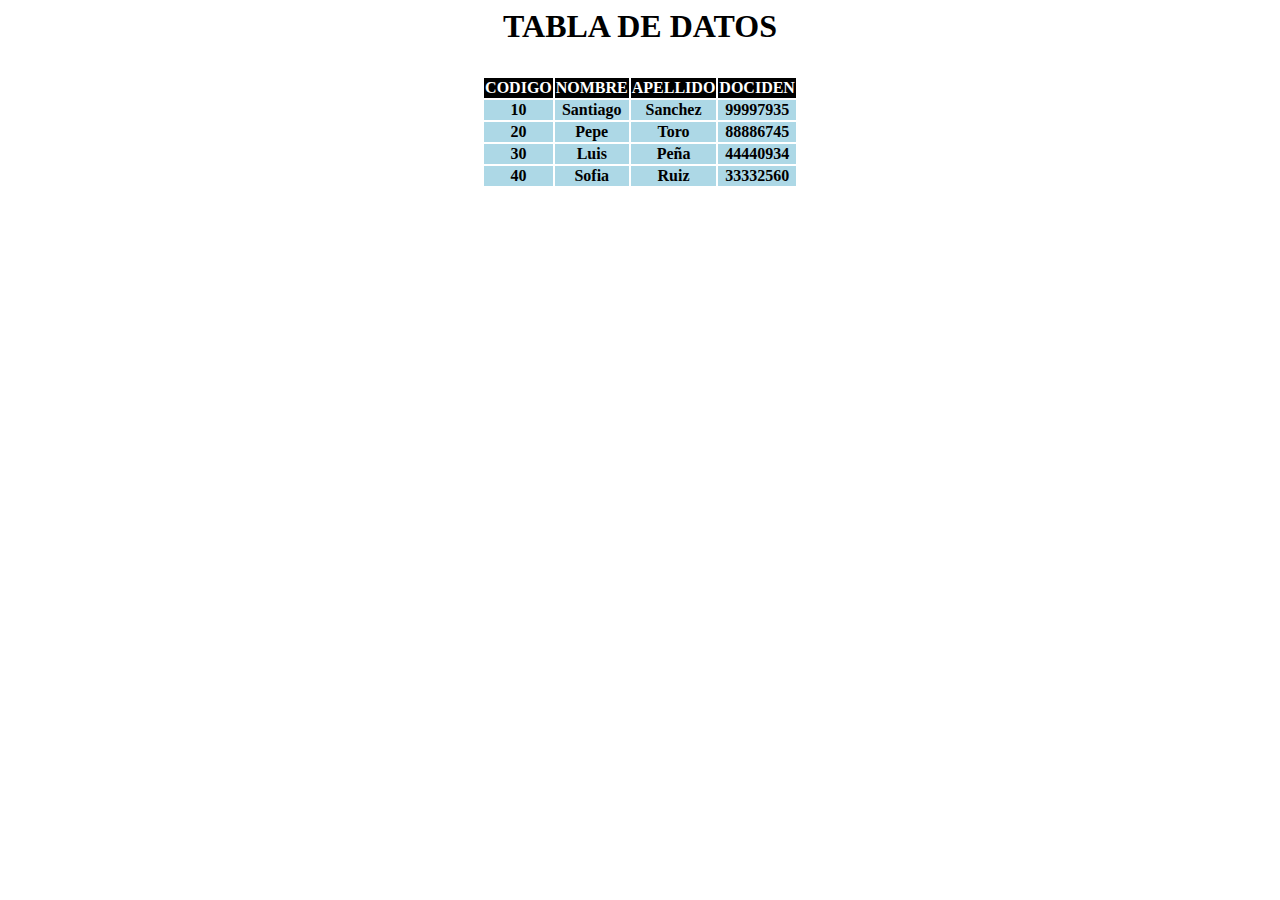
<file: SEMANA 4/HTML/EJERCICIO2.html>
<html>
<body>
    <h1>TABLA DE DATOS</h1>
    <center>
        <table>
            <thead>
            <tr>
                <th>CODIGO</th>
                <th>NOMBRE</th>
                <th>APELLIDO</th>
                <th>DOCIDEN</th>
            </tr>
            </thead>
            <tbody>
                <tr>
                    <th>10</th>
                    <th>Santiago</th>
                    <th>Sanchez</th>
                    <th>99997935</th>
                </tr>
                <tr>
                    <th>20</th>
                    <th>Pepe</th>
                    <th>Toro</th>
                    <th>88886745</th>
                </tr>
                <tr>
                    <th>30</th>
                    <th>Luis</th>
                    <th>Peña</th>
                    <th>44440934</th>
                </tr>
                <tr>
                    <th>40</th>
                    <th>Sofia</th>
                    <th>Ruiz</th>
                    <th>33332560</th>
                </tr>
            </tbody>
        </table>
    </center>
    <style>
        html {
            text-align: center;
            height: 100%;
        }
        table{
            padding: 10px;
        }
        thead{
            border: solid 6px; color: red;
            background-color: black;
            color: white;
        }
        tehad tr th{
            padding: 15px;
        }
        tbody{
            border: solid;
            background-color: lightblue;
            color: black;
        }
    </style>
</body>
</html>
</file>
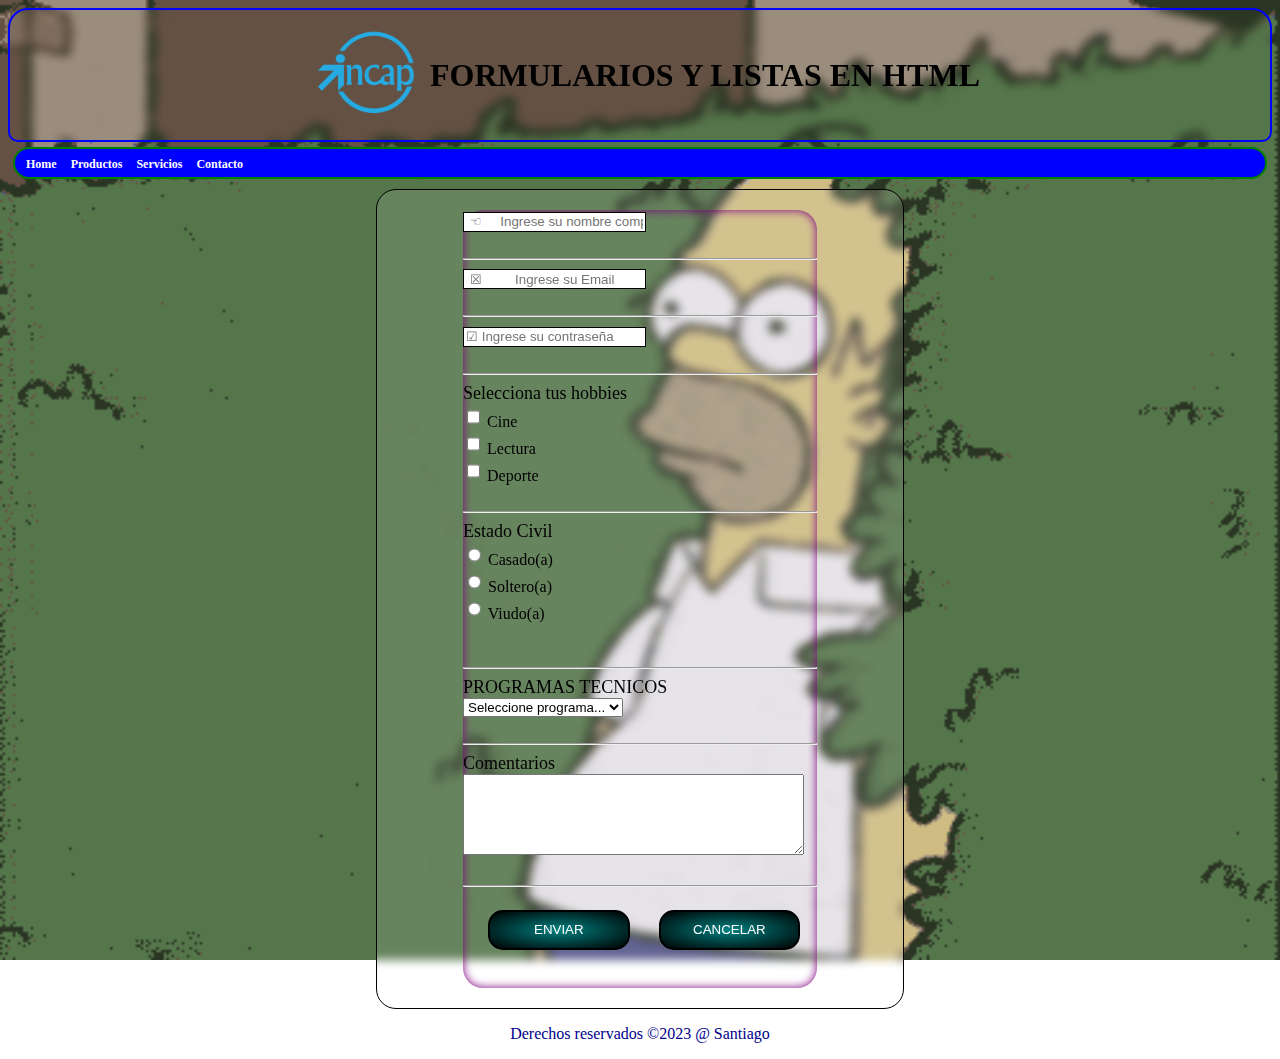
<file: SEMANA 4/HTML/FORMULARIO_CONTACTO.html>
<!DOCTYPE html>
<html lang="en">
<head>
    <meta charset="UTF-8">
    <meta http-equiv="X-UA-Compatible" content="IE=edge">
    <meta name="viewport" content="width=device-width, initial-scale=1.0">
    <title>FORMULARIOS</title>
    <link rel="stylesheet" href="../CSS/CONTACTO.css">
</head>
<body>
    <header>
        <img src="../IMG/incap.png" width="100" height="100" alt="incap"> 
        <h1>FORMULARIOS Y LISTAS EN HTML</h1>
    </header>
    <nav>
    <ul>
        <li>Home</li>
        <li>Productos</li>
        <li>Servicios</li>
        <li>Contacto</li>
    </ul>
    </nav>
    <section>
    <form action="datos.php" method="post">
    <!--SECCION INGRESAR NOMBRE  -->
    <label for="Nombre completo"></label>
    <input type="text" name="nombre" placeholder=" &#9756; 
    Ingrese su nombre completo" required> <br> <br>
    <form action="datos.php" method="post">
        <hr>
        <!--SECCION EMAIL  -->
        <label for="Email"></label>
        <input type="email" name="email" placeholder=" &#9746; 
        Ingrese su Email" required> <br> <br> 
        <form action="datos.php" method="post">
            <hr>
            <!--SECCION INGRESAR CONTRASEÑA  -->
            <label for="Contraseña"></label>
            <input type="password" name="contraseña" 
            placeholder="&#9745; Ingrese su contraseña" required> <br> <br>
            <hr>
            <!-- SECCION DE HOBBIES -->
            <label for="">Selecciona tus hobbies</label>
            <br>
            <input type="checkbox"> Cine <br>
            <input type="checkbox"> Lectura<br>
            <input type="checkbox"> Deporte<br>
            <br>
            <hr>
            <!-- SECCION DE ESTADO CIVIL -->
            <label for="">Estado Civil</label> <br>
            <input name="estcivil" type="radio" value="casado">  Casado(a) <br>
            <input name="estcivil" type="radio" value="Soltero"> Soltero(a) <br>
            <input name="estcivil" type="radio" value="Viudo"> Viudo(a) <br>
            <br><br>
            <hr>
            <!-- SELECCION OPCION LISTA -->
            <label for="">PROGRAMAS TECNICOS</label> <br>
            <select name="" id="">
            <option value="">Seleccione programa...</option>
            <option value="">Sistemas</option>
            <option value="">Diseño Grafico</option>
            <option value="">Contabilidad</option>
        </select>
            <br><br>
            <hr>
            <!-- SECCION COMENTARIOS -->
            <label for="">Comentarios</label>
            <textarea name="" id="" cols="40" rows="5"></textarea>
            <br><br>
            <hr>
            <!-- SECCION BOTONES FORMULARIO -->
            <button type="submit">ENVIAR</button>
            <button type="reset">CANCELAR</button>
            <br><br>
        </form>
    </section>
    <!-- SECCION PIE DE PAGINA -->
    <footer>
        <p>Derechos reservados &copy;2023 &#64; Santiago</p>
    </footer>
</body>
</html>
</file>
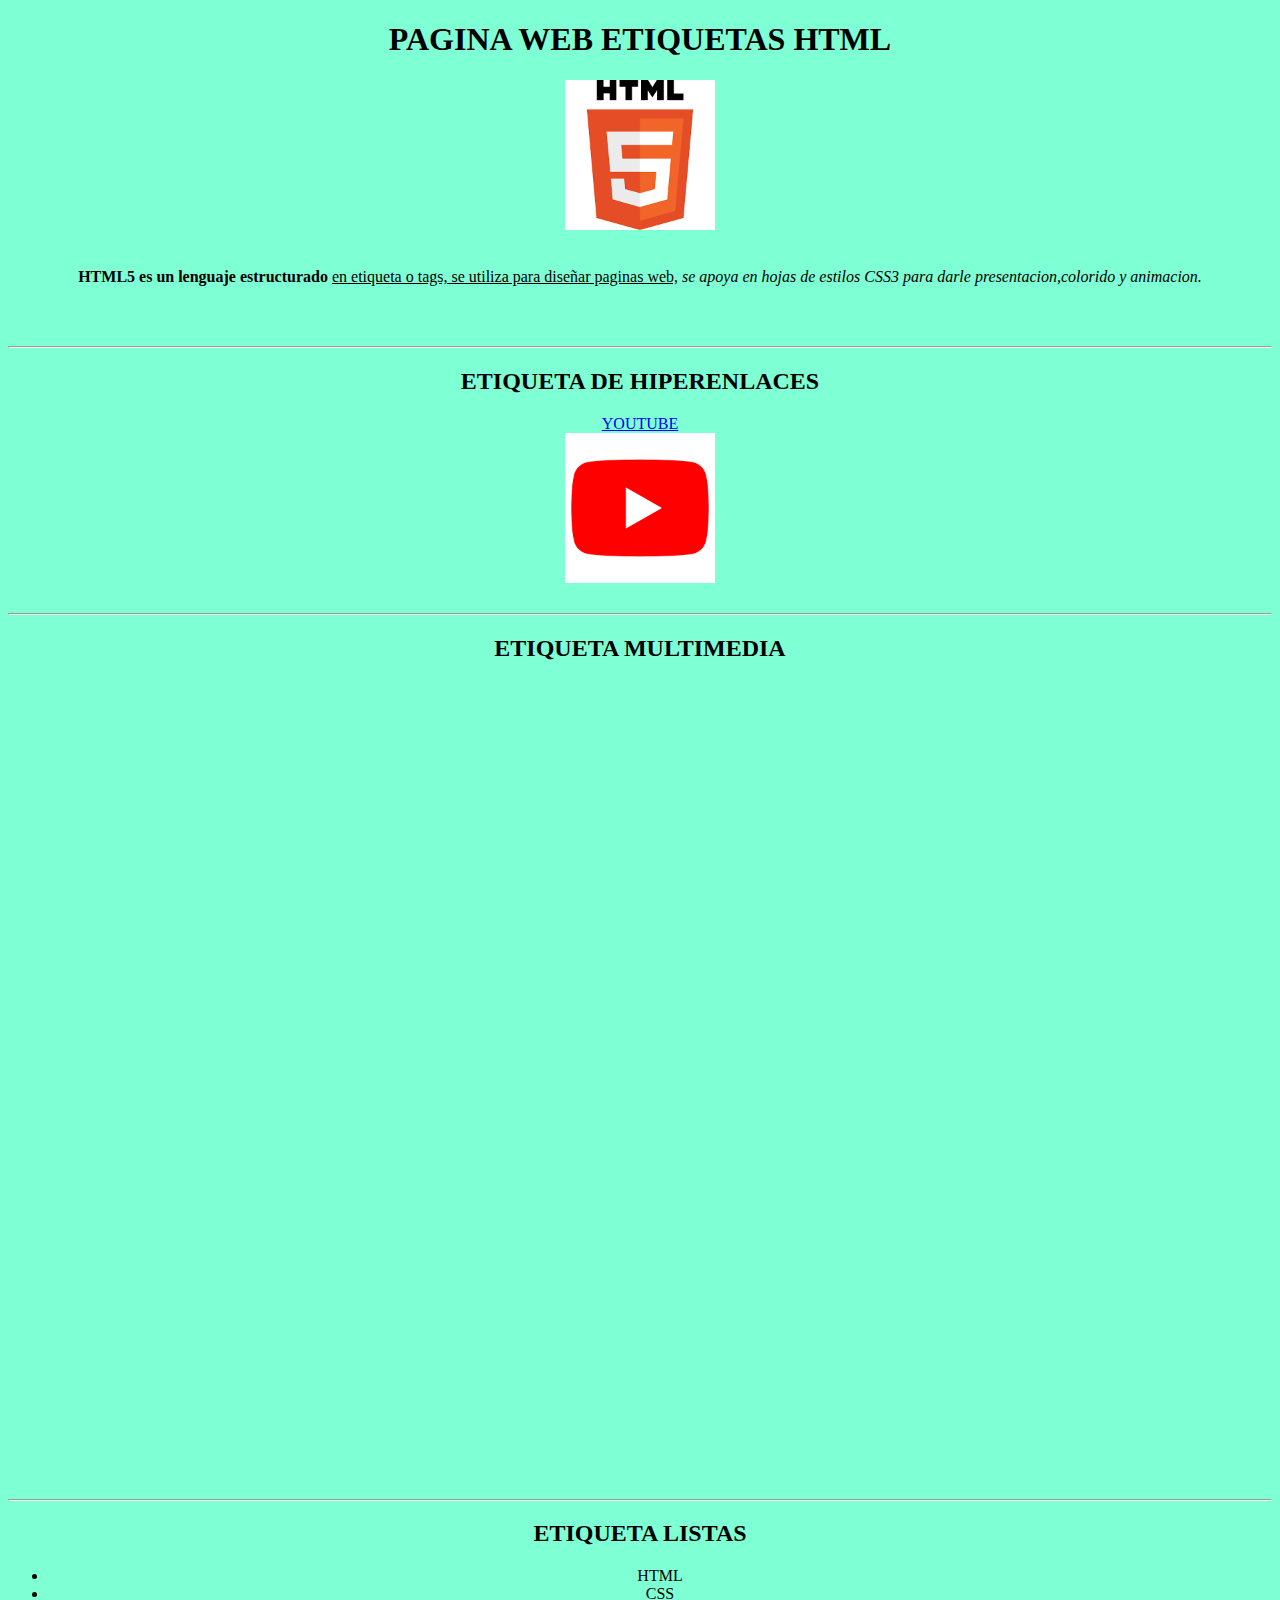
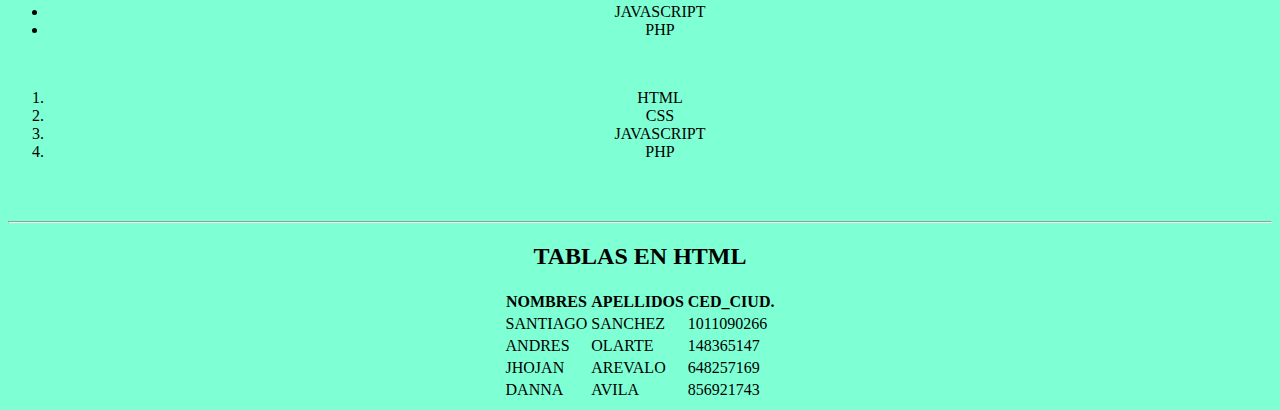
<file: SEMANA 5/HTML/REPASO1.html>
<!DOCTYPE html>
<html lang="en">
<head>
    <meta charset="UTF-8">
    <meta http-equiv="X-UA-Compatible" content="IE=edge">
    <meta name="viewport" content="width=device-width, initial-scale=1.0">
    <title>REPASO HTML</title>
</head>
<body style="background-color: aquamarine;color: black; font-family: Comic Sans Ms">
    <center>
    <h1>PAGINA WEB ETIQUETAS HTML</h1>
    <img src="../IMG/HTML5.png" alt="" width="150" height="150">
    <br><br>
    <p><b>HTML5 es un lenguaje estructurado</b> <u>en etiqueta o tags, se utiliza para diseñar paginas web,</u> <i> se apoya en hojas de estilos CSS3 para darle presentacion,colorido y animacion.</i> </p>
    <br><br>
    <hr>
    <h2>ETIQUETA DE HIPERENLACES</h2>
    <a href="http://www.youtube.com" target="blank">YOUTUBE</a> 
    <br>
    <a href="http://www.youtube.com" title="YOUTUBE"><img src="../IMG/youtube.png" alt="" width="150" height="150"></a>
    <br><br>
    <hr>
    <h2>ETIQUETA MULTIMEDIA</h2>
    <!-- Insertar codigo HTML embebido de un video -->
    <iframe width="560" height="315" src="https://www.youtube.com/embed/MJkdaVFHrto" title="YouTube video player" frameborder="0" allow="accelerometer; autoplay; clipboard-write; encrypted-media; gyroscope; picture-in-picture; web-share" allowfullscreen></iframe>
    <br><br>
        <!-- Insertar codigo HTML embebido de un mapa de ubicacion -->
        <iframe src="https://www.google.com/maps/embed?pb=!1m18!1m12!1m3!1d3976.678198968641!2d-74.06619278469259!3d4.651360743377215!2m3!1f0!2f0!3f0!3m2!1i1024!2i768!4f13.1!3m3!1m2!1s0x8e3f9a4609cc7c73%3A0xf01feaad917b4463!2sINCAP%20Sede%20Chapinero!5e0!3m2!1ses!2sco!4v1678369702166!5m2!1ses!2sco" width="600" height="450" style="border:0;" allowfullscreen="" loading="lazy" referrerpolicy="no-referrer-when-downgrade"></iframe>
        <br><br>
        <hr>
        <h2>ETIQUETA LISTAS</h2>
        <!-- Insertar etiqueta <ul> y <ol> -->
        <ul>
            <li>HTML</li>
            <li>CSS</li>
            <li>JAVASCRIPT</li>
            <li>PHP</li>
        </ul>
        <br>
        <ol>
            <li>HTML</li>
            <li>CSS</li>
            <li>JAVASCRIPT</li>
            <li>PHP</li>
        </ol>
        <br><br>
        <hr>
        <h2>TABLAS EN HTML</h2>
        <table>
            <thead>
                <tr>
                    <th>NOMBRES</th>
                    <th>APELLIDOS</th>
                    <th>CED_CIUD.</th>
                </tr>
            </thead>
            <tbody>
                <tr>
                    <td>SANTIAGO</td>
                    <td>SANCHEZ</td>
                    <td>1011090266</td>
                </tr>
                <tr>
                    <td>ANDRES</td>
                    <td>OLARTE</td>
                    <td>148365147</td>
                </tr>
                <tr>
                    <td>JHOJAN</td>
                    <td>AREVALO</td>
                    <td>648257169</td>
                </tr>
                <tr>
                    <td>DANNA</td>
                    <td>AVILA</td>
                    <td>856921743</td>
                </tr>
            </tbody>
        </table>
    </center>
</body>
</html>
</file>
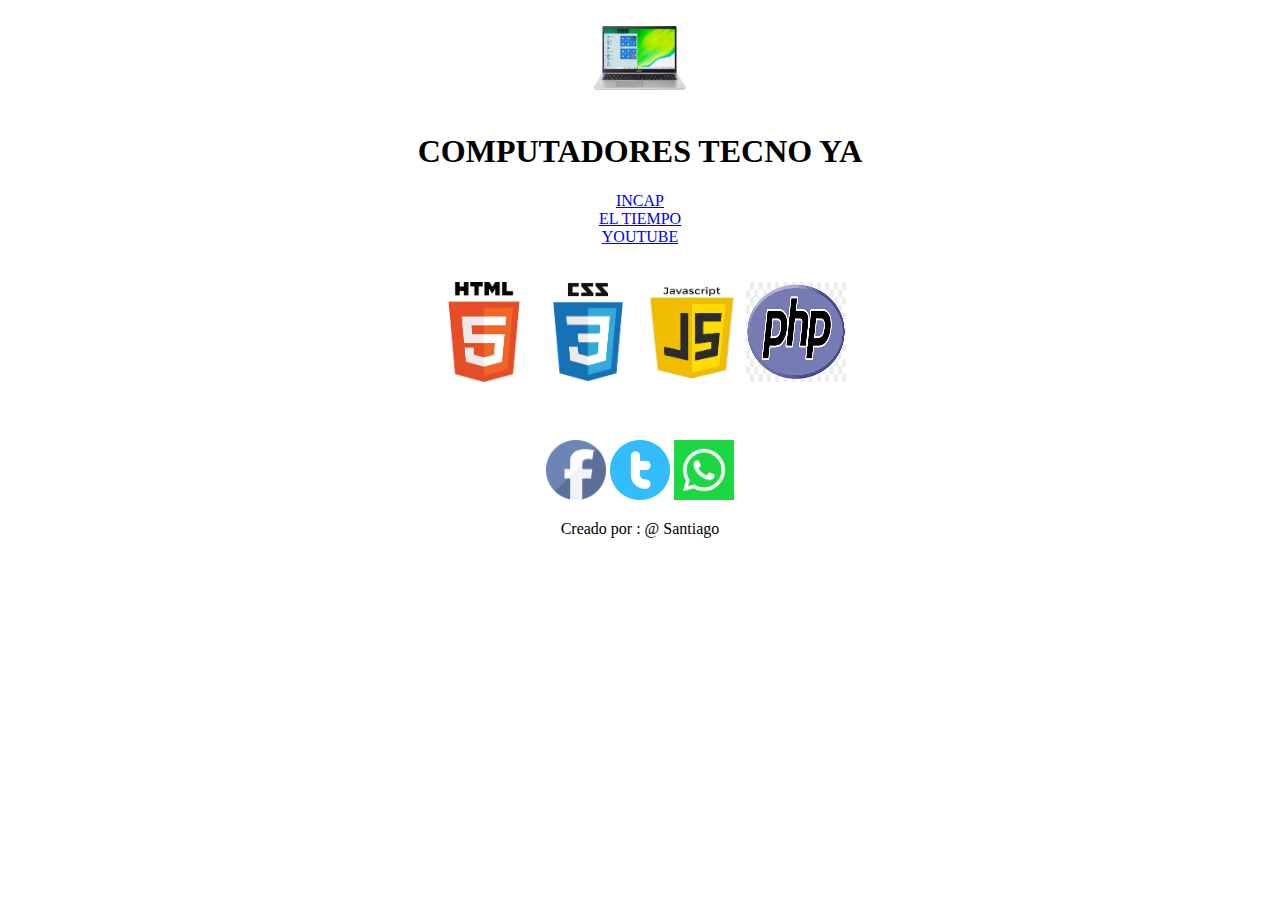
<file: SEMANA 5/HTML/REPASO2.html>
<!DOCTYPE html>
<html lang="en">
<head>
    <meta charset="UTF-8">
    <meta http-equiv="X-UA-Compatible" content="IE=edge">
    <meta name="viewport" content="width=<device-width>, initial-scale=1.0">
    <title>REPASO2</title>
</head>
<body>
    <center>
    <header>
        <img src="../IMG/portatiles4.jpg" alt="" width="100" height="100">
        <h1>COMPUTADORES TECNO YA</h1>
    </header>
    <nav>
    <a href="http://www.incap.edu.co">INCAP</a> <br>
    <a href="http://www.eltiempo.com">EL TIEMPO</a> <br>
    <a href="http://www.youtube.com">YOUTUBE</a> <br>
</nav>
<br><br>
<section>
    <img src="../IMG/HTML5.png" alt="" width="100" height="100">
    <img src="../IMG/css3.png" alt="" width="100" height="100">
    <img src="../IMG/JAVASCRIPT.png" alt="" width="100" height="100">
    <img src="../IMG/php.png" alt="" width="100" height="100">
</section>
<br><br><br>
<footer>
    <img src="../IMG/face.png" alt="" width="60" height="60">
    <img src="../IMG/twitter.png" alt="" width="60" height="60">
    <img src="../IMG/whatsapp.png" alt="" width="60" height="60">
    <p>Creado por : @ Santiago</p>
</footer>
</center>
</body>
</html>
</file>
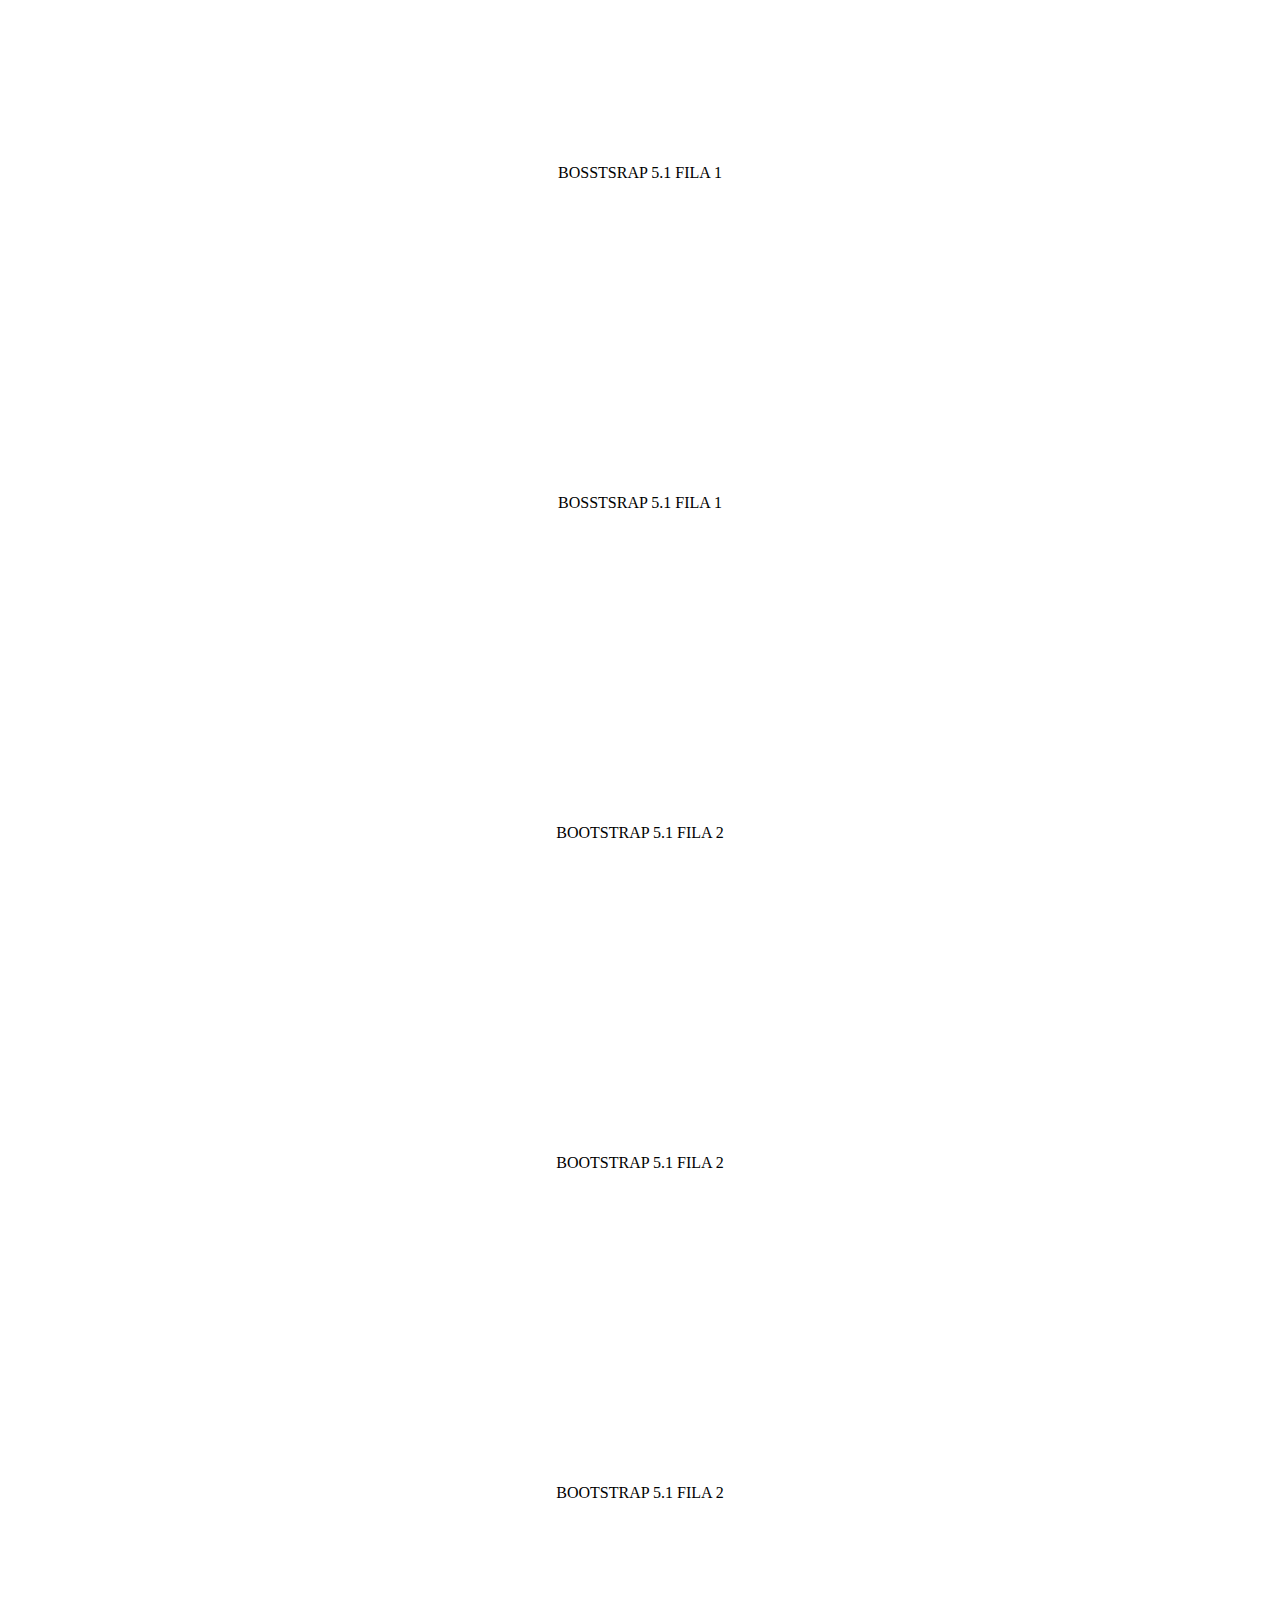
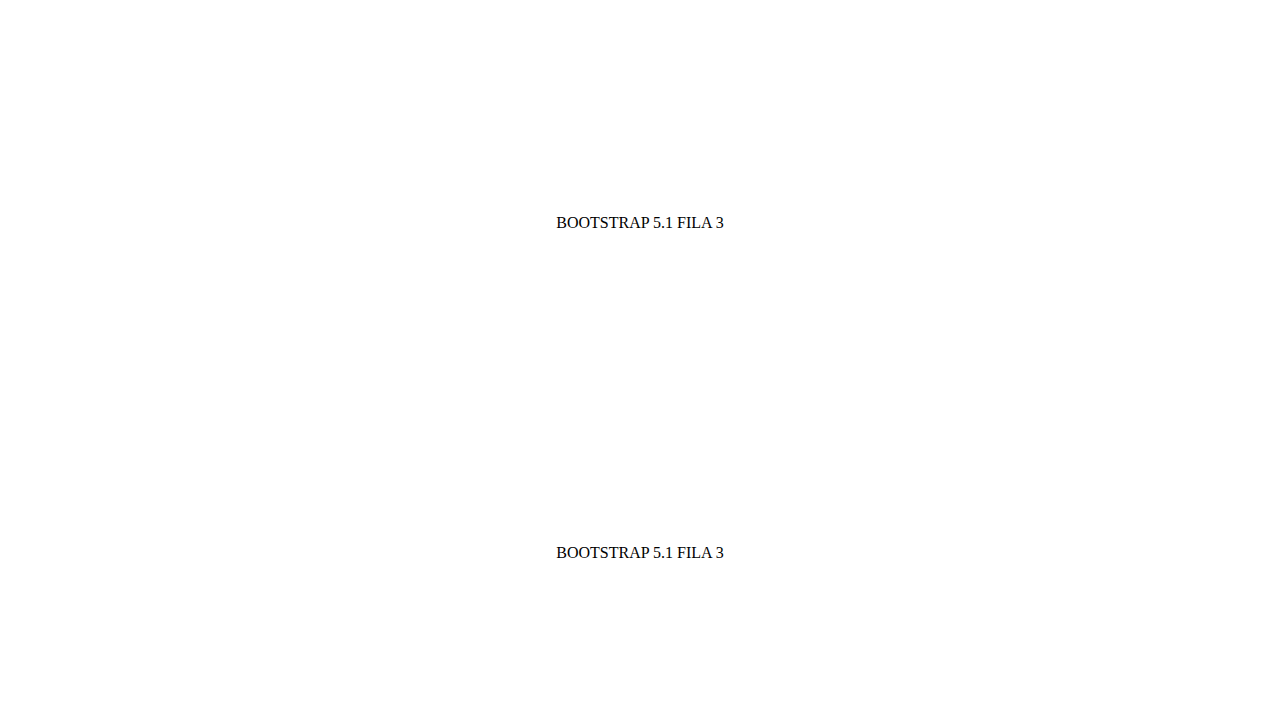
<file: SEMANA 8/HTML/BOOTSTRAP 1.html>
<!DOCTYPE html>
<html lang="en">
<head>
    <meta charset="UTF-8">
    <meta http-equiv="X-UA-Compatible" content="IE=edge">
    <meta name="viewport" content="width=device-width, initial-scale=1.0">
    <title>Bootstrap 5.1</title> 
    <!-- Latest compiled and minified CSS --> 
<link href="https://cdn.jsdelivr.net/npm/bootstrap@5.1.3/dist/css/bootstrap.min.css" rel="stylesheet" integrity="sha384-1BmE4kWBq78iYhFldvKuhfTAU6auU8tT94WrHftjDbrCEXSU1oBoqyl2QvZ6jIW3" crossorigin="anonymous">
<style>
    div[class^=col] {
    padding-top:15px;
    padding-bottom: 15px;
    height: 300px;
    display: flex;
    align-items: center;
    justify-content: center;
    }
</style>
</head>
<body>
    <div class="container">
        <div class="row">
            <div class="col-sm-12 col-md-8 col-lg-6 col-xxl-7 border border-danger bg-success text-white">BOSSTSRAP 5.1 FILA 1</div>
            <div class="col-sm-12 col-md-4 col-lg-6 col-xxl-5 border border-danger bg-success text-white">BOSSTSRAP 5.1 FILA 1</div>
        </div>
        <!-- SeECCION FILA 2 -->
        <div class="row">
    <div class="col-sm-12 col-md-4 col-lg-4 col-xxl-5 border border-primary text-dark bg-warning">BOOTSTRAP 5.1 FILA 2</div>
    <div class="col-sm-12 col-md-4 col-lg-4 col-xxl-5 border border-primary text-dark bg-warning">BOOTSTRAP 5.1 FILA 2</div>
    <div class="col-sm-12 col-md-4 col-lg-4 col-xxl-2 border border-primary text-dark bg-warning">BOOTSTRAP 5.1 FILA 2</div>
        </div>
        <!-- SECCION FILA 3 -->
    <div class="row">
        <div class="col-sm-12 col-md-5 col-lg-6 col-xxl-3 border border-success bg-danger text-warning">BOOTSTRAP 5.1 FILA 3</div>
        <div class="col-sm-12 col-md-7 col-lg-6 col-xxl-9 border border-success bg-danger text-warning">BOOTSTRAP 5.1 FILA 3</div>
        </div>
    </div>
<!-- seccion enlace arcvivho jquery.js -->
    <script src="../JS/jquery.js"></script>
    <!-- Latest compiled and minified JavaScript -->
<script src="https://cdn.jsdelivr.net/npm/bootstrap@5.1.3/dist/js/bootstrap.bundle.min.js" integrity="sha384-ka7Sk0Gln4gmtz2MlQnikT1wXgYsOg+OMhuP+IlRH9sENBO0LRn5q+8nbTov4+1p" crossorigin="anonymous"></script>
<script src="https://cdn.jsdelivr.net/npm/@popperjs/core@2.10.2/dist/umd/popper.min.js" integrity="sha384-7+zCNj/IqJ95wo16oMtfsKbZ9ccEh31eOz1HGyDuCQ6wgnyJNSYdrPa03rtR1zdB" crossorigin="anonymous"></script>
<script src="https://cdn.jsdelivr.net/npm/bootstrap@5.1.3/dist/js/bootstrap.min.js" integrity="sha384-QJHtvGhmr9XOIpI6YVutG+2QOK9T+ZnN4kzFN1RtK3zEFEIsxhlmWl5/YESvpZ13" crossorigin="anonymous"></script>
</body>
</html>
</file>
<file: PROYECTO/css/style.css>
body{
	background-color: #383838;
	margin: 0;
	padding: 0;
	font-family: 'BenchNine', sans-serif;
	background-image: url(../img/imagen\ tecnologia.jpg.png);
}
li{
	list-style: none;
}
a:hover, a:visited, a{
	text-decoration: none;
}
h1, h2{
	text-transform: uppercase;
	font-weight: bold;
}


/*header area*/
.top-header{
	background: #fff !important;
	position: fixed;
	width: 100%;
	z-index: 99999;
}
.header-backup{
	width: 20px;
	height: 119px;
	background: transparent;
	margin:auto;
}
.top-header img.logo{
	margin-bottom: 15px;
	margin-top: 0;
	transition:all .5s ease 0s;
  -webkit-transition:all .5s ease 0s;
  -moz-transition:all .5s ease 0s;
  -o-transition:all .5s ease 0s;
  -ms-transition:all .5s ease 0s;
}
.navbar-default {
  background-color: transparent;
  border-color: transparent;
  margin-bottom: 0;
  margin-top: 8px;
  transition:all .5s ease 0s;
  -webkit-transition:all .5s ease 0s;
  -moz-transition:all .5s ease 0s;
  -o-transition:all .5s ease 0s;
  -ms-transition:all .5s ease 0s;
}
.nav-bar{
	margin-top: 27px;
}
.navbar-toggle span{
	color: #fff;
}
ul.nav{
	margin: 0;
	padding: 0;
}
.navbar-default .navbar-nav>li>a {
 	font-size: 24px;
	color: #000000;
	text-transform: uppercase;
	transition: all .7s ease 0s;
	-webkit-transition: all .7s ease 0s;
	-moz-transition: all .7s ease 0s;
	-o-transition: all .7s ease 0s;
	-ms-transition: all .7s ease 0s;
	padding: 14px 15px;
	font-weight: bold;
}
.navbar-default .navbar-nav>li>a:hover{
	color: #999;
}
.navbar-default .navbar-toggle .icon-bar {
  background-color: #000000;
}
li a.active{
	color: #42b3e5 !important;
}
.navbar-default .navbar-toggle {
  border-color: #fff;
  margin-top: 4px;
}



/*slider area*/
.slider-row{
	margin: 0;
	padding: 0;
}
.slider-wrapper{
	margin: 0;
	padding: 0 !important;
	background: #000 !important;
}
.carousel-caption h1{
	font-size: 157px;
	color: #fff;
	text-transform: uppercase;
	margin-bottom: 0;
}
.carousel-caption p{
	font-size: 40px;
	color: #fff;
	text-transform: uppercase;
	font-weight: bold;
	margin-top: 0;
}
.carousel-caption button{
	width: 240px;
	height: 60px;
	background: #3a9ecb;
	color: #fff;
	font-size: 30px;
	text-transform: uppercase;
	border:0;
	transition:all .5s ease 0s;
	-webkit-transition:all .5s ease 0s;
	-moz-transition:all .5s ease 0s;
	-o-transition:all .5s ease 0s;
	-ms-transition:all .5s ease 0s;
}
.carousel-caption button:hover{
	background: #2a2a2a;
}
.carousel-control{
	width: 5%;
}
.carousel-inner{
	background: -webkit-linear-gradient(left, #000 , blue); /* For Safari 5.1 to 6.0 */
	background: -o-linear-gradient(left, #000, blue); /* For Opera 11.1 to 12.0 */
	background: -moz-linear-gradient(left, #000, blue); /* For Firefox 3.6 to 15 */
	background: linear-gradient(to left, #000 , blue); /* Standard syntax */
}
.item{
	position: relative;
}
.carousel-caption {
	position: absolute;
	text-align: left;
	left: 12%;
    line-height: 1;
    top: 50%;
    margin-top: -100px;
}
.carousel-control .glyphicon-chevron-left, .carousel-control .icon-prev {
  font-size: 18px;
  padding: 5px;
  background: #fff;
  border-radius: 50%;
  color: transparent;
  margin-left: 0;
  margin-top: 50px;
}
.carousel-control .glyphicon-chevron-right, .carousel-control .icon-next {
  font-size: 18px;
  padding: 5px;
  background: #fff;
  border-radius: 50%;
  color: transparent;
  margin-right: 0;
  margin-top: 50px;
}

/*about area*/
.about h1{
	font-size: 80px;
	color: #42b3e5;
	margin-top: 50px;
}

.about p{
	font-size: 14px;
	color: #ffffff;
	font-family: 'Open Sans', sans-serif;
	padding: 0 25px;
	padding-bottom: 30px;
}

.about h2{
	font-size: 90px;
	color: #42b3e5;
	margin-top: 180px;
}
.about h4{
	font-size: 24px;
	color: #ffffff;
	margin-bottom: 45px;
}
.about-img img{
	width: 100%;
}
.single-about-detail{
	position: relative;
}
.pentagon-text h1{
	font-size: 60px;
	color: #383838;
	margin-top: 0;
	transition: all .7s ease 0s;
	-webkit-transition: all .7s ease 0s;
	-moz-transition: all .7s ease 0s;
	-o-transition: all .7s ease 0s;
	-ms-transition: all .7s ease 0s;
	position: absolute;
	  left: 15%;
	  width: 50px;
	  top: -6%;
}
.pentagon-text {
  width: 70px;
  height: 52px;
  background: #fff;
  position: relative;
   top: -30px;
  left: 43%;
}
.pentagon-text:before {
  content: "";
  position: absolute;
  top: -15px;
  left: 0;
  width: 0;
  height: 0;
  border-left: 34px solid transparent;
  border-right: 35px solid transparent;
  border-bottom: 15px solid #fff;
}
.pentagon-text:after {
  content: "";
  position: absolute;
  bottom: -15px;
  left: 0;
  width: 0;
  height: 0px;
  border-left: 36px solid transparent;
  border-right: 34px solid transparent;
  border-top: 15px solid #fff;
}
.about-details{
	background: #2a2a2a;
	border-top: 2px solid #fff;
	transition: all .7s ease 0s;
	-webkit-transition: all .7s ease 0s;
	-moz-transition: all .7s ease 0s;
	-o-transition: all .7s ease 0s;
	-ms-transition: all .7s ease 0s;
}
.about-details h3{
	font-size: 36px;
	color: #fff;
	margin-top: 0;
}
.about-details p{
	font-size: 13px;
	color: #fff;
	font-family: 'Open Sans', sans-serif;
	padding: 0 25px;
	padding-bottom: 30px;
}
.single-about-detail:hover .about-details{
	background: #3a9dca;
}
.single-about-detail:hover .pentagon-text h1{
	color: #3a9dca;
}


.service{
	background: url(../img/pattern.jpg);
	background-repeat: repeat-y;
	margin-top: 40px;
}
.service h2{
	font-size: 90px;
	color: #fff;
	margin-top: 70px;
	margin-bottom: 0;
}
.service h4{
	font-size: 24px;
	color: #fff;
	margin-top: 0;
	margin-bottom: 70px;
	display: block;
}
.single-service{
	text-align:center;
}
.single-service-img {
  width: 205px;
  height: 125px;
  padding-left:30px;
  position: relative;
}
.service-img {
  width: 205px;
  height: 125px;
  background: #3a9ecb;
  position: relative;
}
.single-service h3{
	margin-top: 10px;
	color: #fff;
	padding-bottom: 50px;
	position:relative;
}
.service-img img{
	position: absolute;
}



.sec_video{
	margin-top: 30px;
	margin-bottom: 30px;
}

/*contact section*/
.contact-caption{
	background: #3a9dca;
}
.contact-heading h2{
	color: #fff;
	font-size: 90px;
}
.contact-info{
	padding-left: 40px;
}
.contact-info h3{
	padding-left: 0;
	font-size: 30px;
	color: #fff;
	text-transform: uppercase;
	font-weight: bold;
	border-bottom: 1px solid #13849c;
	padding-bottom: 12px;
	margin-bottom: 0;
}
.contact-form h3{
	padding-left: 0;
	font-size: 30px;
	color: #fff;
	text-transform: uppercase;
	font-weight: bold;
	border-bottom: 1px solid #13849c;
	padding-bottom: 12px;
	margin-bottom: 0;
}
.contact-info ul{
	margin: 0;
	padding: 0;
}
.contact-info ul li{
	font-family: 'Open Sans', sans-serif;
	font-size: 14px;
	color: #fff;
}
.contact-info i.fa{
	font-size: 16px;
  	padding-right: 12px;
  	width: 25px;
  	height: 38px;
}
.contact-info ul li span{
	font-weight: bold;
}
.contact-form input{
	width: 100%;
	height: 40px;
	background: #fff;
	font-size: 13px;
	color: #084a5c;
	font-family: 'Open Sans', sans-serif;
	padding: 12px;
	border:0;
	margin-bottom: 12px;
}
.contact-form textarea{
	font-family: 'Open Sans', sans-serif;
	padding:12px;
	width: 100%;
	height: 140px;
	border:0;
	margin-bottom: 12px;
}
.info-detail{
	border-top: 1px solid #53cde5;
	padding-top: 15px;
}
.form{
	border-top: 1px solid #53cde5;
	padding-top: 15px;
	text-align: right;
}
.contact-form input.submit-btn{
	width: 180px;
	height: 50px;
	float: right;
	font-size: 24px;
	color: #fff;
	background: url(../img/btn-bg.jpg);
	background-repeat: no-repeat;
	padding: 0;
	font-family: 'BenchNine', sans-serif;
	font-weight: bold;
	
}
.contact-form{
	padding-right: 40px;
}

/*gmap*/
#map{
	height: 830px;
}
.map{
	margin-top: 80px;
	position: relative;
	overflow: hidden;
}
.contact{
	position: absolute;
	width: 100%;
	height: 830px;
	margin-top: 0px;
	left: 0;
	margin-top: -830px;
	background: rgba(0, 0, 0, 0.51);
}
.contact-caption{
	margin-top: 120px;
}

/*footer*/
.footer-para{
	margin: 0;
	padding: 0;
}
.footer p{
	font-size: 12px;
	color: #ffffff;
	font-family: 'Open Sans', sans-serif;
	font-weight: 300;
	margin: 0;
	padding: 25px 0;

}
.footer a i.fa{
	font-size: 24px;
	color: #b1b1b1;
	padding: 22px 10px;
}
.footer a i.fa:hover{
	color: #42b3e5;
}

.carousel-inner{
	position: relative;
}



/*======================css for carousel=========================*/
.carousel-fade .carousel-inner .item {
  opacity: 0;
  transition-property: opacity;
}

.carousel-fade .carousel-inner .active {
  opacity: 1;
}

.carousel-fade .carousel-inner .active.left,
.carousel-fade .carousel-inner .active.right {
  left: 0;
  opacity: 0;
  z-index: 1;
}

.carousel-fade .carousel-inner .next.left,
.carousel-fade .carousel-inner .prev.right {
  opacity: 1;
}

.carousel-fade .carousel-control {
  	z-index: 2;
    opacity: 1;
    background-image: linear-gradient(to right,rgba(0,0,0,.0001) 0,rgba(0, 0, 0, 0) 100%);
}
@media all and (transform-3d), (-webkit-transform-3d) {
    .carousel-fade .carousel-inner > .item.next,
    .carousel-fade .carousel-inner > .item.active.right {
      opacity: 0;
      -webkit-transform: translate3d(0, 0, 0);
              transform: translate3d(0, 0, 0);
    }
    .carousel-fade .carousel-inner > .item.prev,
    .carousel-fade .carousel-inner > .item.active.left {
      opacity: 0;
      -webkit-transform: translate3d(0, 0, 0);
              transform: translate3d(0, 0, 0);
    }
    .carousel-fade .carousel-inner > .item.next.left,
    .carousel-fade .carousel-inner > .item.prev.right,
    .carousel-fade .carousel-inner > .item.active {
      opacity: 1;
      -webkit-transform: translate3d(0, 0, 0);
              transform: translate3d(0, 0, 0);
    }
}

/* just for demo purpose */
    html,
    body,
    .carousel,
    .carousel-inner,
    .carousel-inner .item {
      height: 100%;
    }


/******************************
responsive area
********************************/

/* md */
@media (min-width: 992px) and (max-width: 1199px) {
	.navbar-default .navbar-nav>li>a {
	  font-size: 20px;
	  padding: 14px 12px;
	}
	.carousel-caption h1 {
  		font-size: 120px;
  	}
  	.carousel-caption p {
  		font-size: 32px;
  	}
  	.carousel-caption button {
	  width: 215px;
	  height: 55px;
	  font-size: 26px;
	}
	h2 {
  		font-size: 75px !important;
  	}
  	h4 {
  		font-size: 22px !important;
  	}
  	.person-detail h3 {
  		font-size: 26px;
  	}
  	.person-detail p {
  		font-size: 12px;
  	}

}

/* sm */
@media (min-width: 768px) and (max-width: 991px) {
	.navbar-default .navbar-nav>li>a {
	  font-size: 16px;
	  padding: 10px 8px;
	}
	.carousel-caption h1 {
  		font-size: 90px;
  	}
  	.carousel-caption p {
  		font-size: 30px;
  	}
  	.carousel-caption button {
		 width: 180px;
		 height: 50px;
		 background: #3a9ecb;
		 color: #fff;
		 font-size: 22px;
	}
	h2 {
  		font-size: 70px !important;
  	}
  	h4 {
  		font-size: 18px !important;
  	}
  	#map{
		height: 1050px;
	}
	.contact{
		margin-top:-1050px;
		height: 1050px;
	}
	.contact-caption {
	 margin-top: 110px;
	}
}

/* xs */
@media (min-width: 480px) and (max-width: 767px) {
	.header-logo img{
	  margin-top: 20px;
	}
	.navbar-default .navbar-nav>li>a {
	  font-size: 20px;
	}
	.carousel-caption {
	    margin-top: -110px;
	}
	.carousel-caption h1 {
  		font-size: 75px;
  	}
  	.carousel-caption p {
  		font-size: 25px;
  	}
  	.carousel-caption button {
	  width: 160px;
	  height: 40px;
	  font-size: 20px;
	}
	#map{
		height: 1120px;
	}
	.contact{
		height: 1120px;
		margin-top: -1120px;
	}
	h2 {
	  font-size: 70px !important;
	}
	h4{
  		font-size: 21px !important;
  	}
	.contact-info ul {
	  margin-left: 4px;
	}
	.contact-info i.fa {
	  width: 25px;
	}
	.contact-caption {
	  margin-top: 140px;
	}
}

/* XS Portrait */
@media (max-width: 479px) {
	.top-header img.logo {
	  margin: 20px 10px;
	}
	.header-logo{
		margin-top: 20px !important;
	}
	.navbar-default .navbar-toggle {
		 border-color: #fff;
		 margin-top: -7px;
		 right: 10%;
	}
	.navbar-default .navbar-nav>li>a {
	  font-size: 16px;
	  text-align: left;
	}
	.header-backup{
		  height: 80px;
	}
	.carousel-caption {
	    margin-top: -60px;
	}
	.carousel-caption h1 {
  		  font-size: 20px;
  	}
  	.carousel-caption p {
  		font-size: 12px;
  	}
	.carousel-caption button {
	  width: 90px;
	  height: 23px;
	  font-size: 16px;
	}
	.carousel-control .glyphicon-chevron-right, .carousel-control .icon-next {
	  margin-top: 30px;
	}
	.carousel-control .glyphicon-chevron-left, .carousel-control .icon-prev {
	  margin-top: 30px;
	}
	.about h2 {
	  font-size: 50px;
	  color: #42b3e5;
	  margin-top: 30px;
	}
	.service h2 {
	  font-size: 50px;
	  margin-top: 40px;
	}
	.team h2 {
	  font-size: 50px;
	  margin-top: 40px;
	}
	h4 {
	  font-size: 18px !important;
	}
	.contact-caption{
		margin-top: 38%;
	}
	#map{
		height: 950px;
	}
	.contact{
		height: 950px;
		margin-top: -950px;
	}
	.contact-heading h2 {
	  font-size: 50px;
	  text-align: left;
	  margin-left: 15px;
	}
	.contact-info h3 {
	  margin-left: 8px;
	  font-size: 25px;
	  padding-bottom: 8px;
	}
	.info-detail {
	  margin-left: 8px;
	}
	.contact-info ul li {
	  font-size: 10px;
	}
	.contact-info i.fa {
	  font-size: 13px;
	  width: 20px;
	  height: 18px;
	}
	.contact-info, .contact-form{
		padding: 10px;
	}
	.contact-form h3 {
	  font-size: 25px;
	  padding-bottom: 8px;
	  margin-bottom: 0;
	  margin-right: 0px;
	}
	.footer a i.fa {
	  font-size: 18px;
	  padding: 25px 7px;
	}
	.footer p {
  		font-size: 10px;
  	}
}
</file>
<file: SEMANA 4/CSS/CONTACTO.css>
/* SECCION DE ESTILOS DE FONDO PAGINA WEB */
body{
    background-color: rgba(255, 255, 255,0.6);
    background-image: url(../IMG/homer.gif);
    background-repeat: no-repeat;
    background-attachment: fixed;
    background-size: cover;
    background-blend-mode: luminosity;
}
/* SECCION ESTILOS CABECERA */
header{
    background: rgba (255,255, 255, 0.6);
    border: 2px solid blue;
    border-radius: 20px 20px 10px 10px;
    display: flex;
    flex-direction: row;/*dirección horizontal o en fila*/
    justify-content: center;/*alinea horizontalmente*/
    align-items: center;/*alinea verticalmente*/
    backdrop-filter: blur(5px);
}
header img{
    padding: 15px;
}
/* SECCION BARRA MENU */
nav{
    background-color: blue;
    border:2px solid green;
    border-radius: 22px;
    display: flex;
    flex-direction:row;
    justify-content:space-between; 
    align-items: center; 
    padding: 5px;
    margin:5px;
    color: white;
}
nav ul{
    padding: 0 0;
    margin: 0 1px;
}
nav ul li{
    display: inline;
    list-style: none;
    margin: 0 5px;
    font: bold 12px Verdana;
}
/* SECCION ESTILOS PRINCIPAL */
section{
    width: 40%;
    border: 1px solid black;
    padding:10px 10px;
    border-radius: 20px;
    margin:10px auto;
    background:rgba(255, 255,255,0.1);
    backdrop-filter: blur(5px);
}
form{
    width: 70%;
    border-radius: 20px;
    margin: 10px auto;
    box-shadow: inset 0 0 10px purple;
}
fieldset{
    border-style: none;
}
label{
    font-size: 18px;
}
textarea{
    resize: both;
    max-height: 100px;
}
input:focus , textarea:focus{
    border-color: rgb(20,0,255);
    cursor: pointer;
    box-shadow:inset 0 0 8px rgba(0, 29,255,0.6);
    outline:0 none;
}
form button{
    width: 40%;
    margin: 15px 0px 20px 25px;
    height: 40px;
    background: radial-gradient(teal,black);
    border:2px solid black;
    color:white;
    border-radius: 15px 15px;
    
}
form button:hover{
    background: lightblue;
    text-decoration: underline;
    color:black;
    cursor:pointer;
}

form input{
    height: 20px;
    box-sizing: border-box;
    color:black;
    outline: none;
    border: 1px solid black;
}
 /* seccion de estilos CSS3 para el pie de pagina de pagina web */  
footer{
    font-size:16px;
    text-align: center;
    color:darkblue;
}
/* seccion de vista en celulares */
@media (min-width:350px) and (max-width:850px) {
    section form label{
    max-width: 100%;
    height: auto;
    font-size: 85%;
    }
    
    form fieldset > * {
    display:flex;
    flex-wrap:wrap;
    flex-direction:column;
 }
}
</file>
